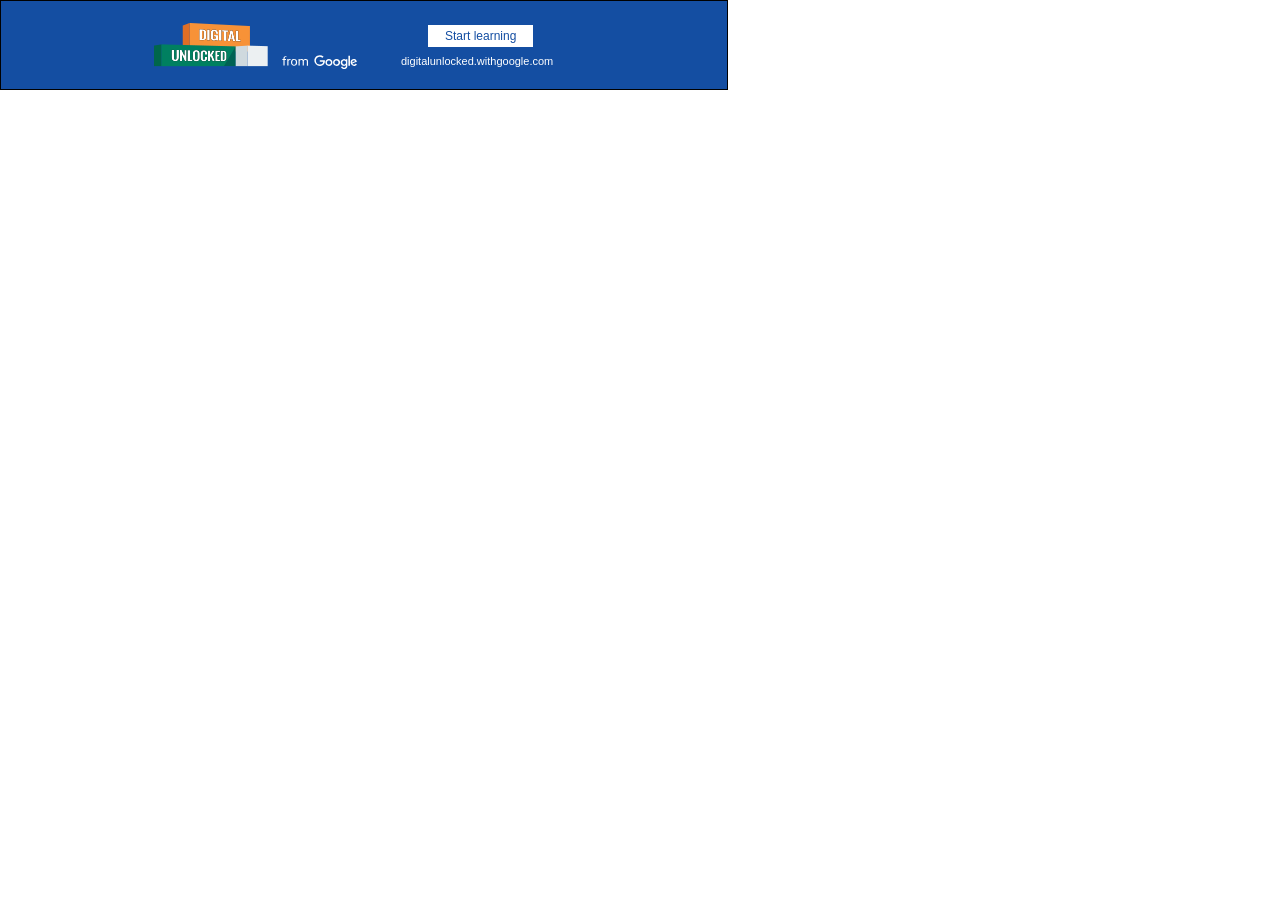
<file: examerhub.com/admin/table_files/index.html>
<!DOCTYPE html>
<!-- saved from url=(0145)https://s0.2mdn.net/ads/richmedia/studio/pv2/60125763/20170324042435468/index.html?e=69&renderingType=2&leftOffset=0&topOffset=0&c=a5XPP6xN0W&t=1 -->
<html lang="en"><head><meta http-equiv="Content-Type" content="text/html; charset=UTF-8">
    <meta data-template-name="Template_digitalUnblocked_728x90_3">
    
    <link href="./css" rel="stylesheet" type="text/css">
    <link rel="stylesheet" type="text/css" href="./style.css">
    <script type="text/javascript" src="./Enabler_01_161.js"></script>
</head>
<body>
    <div id="mainContainer">
        <div id="featureContainer" style="visibility: visible;">
        	<!--frame1 -->
            <img id="castImg" src="./castImg.jpg" style="opacity: 0;">
			<div id="text1" style="opacity: 0;">Digital can help your business grow twice as fast.</div>
            <div id="text2" style="opacity: 0;">Learn how with free digital training from Google.</div>
            <!--frame2-->
            <img id="digitalUnblocked" src="./digitalUnblocked.png" style="opacity: 1;">
            <div id="cta" style="opacity: 1;">Start learning</div>
            <img id="logo" src="./google_logo.svg" style="opacity: 1;">       
            <div id="text3" style="opacity: 1;">digitalunlocked.withgoogle.com</div>
        </div>
        
        <div id="exit" style="display: block;"></div>
        
    </div>

    <script src="./logic.js"></script>
    <script src="./TweenLite.min.js"></script>
    <script src="./TimelineLite.min.js"></script>
    <script src="./EasePack.min.js"></script>
    <script src="./CSSPlugin.min.js"></script>

</body></html>
</file>
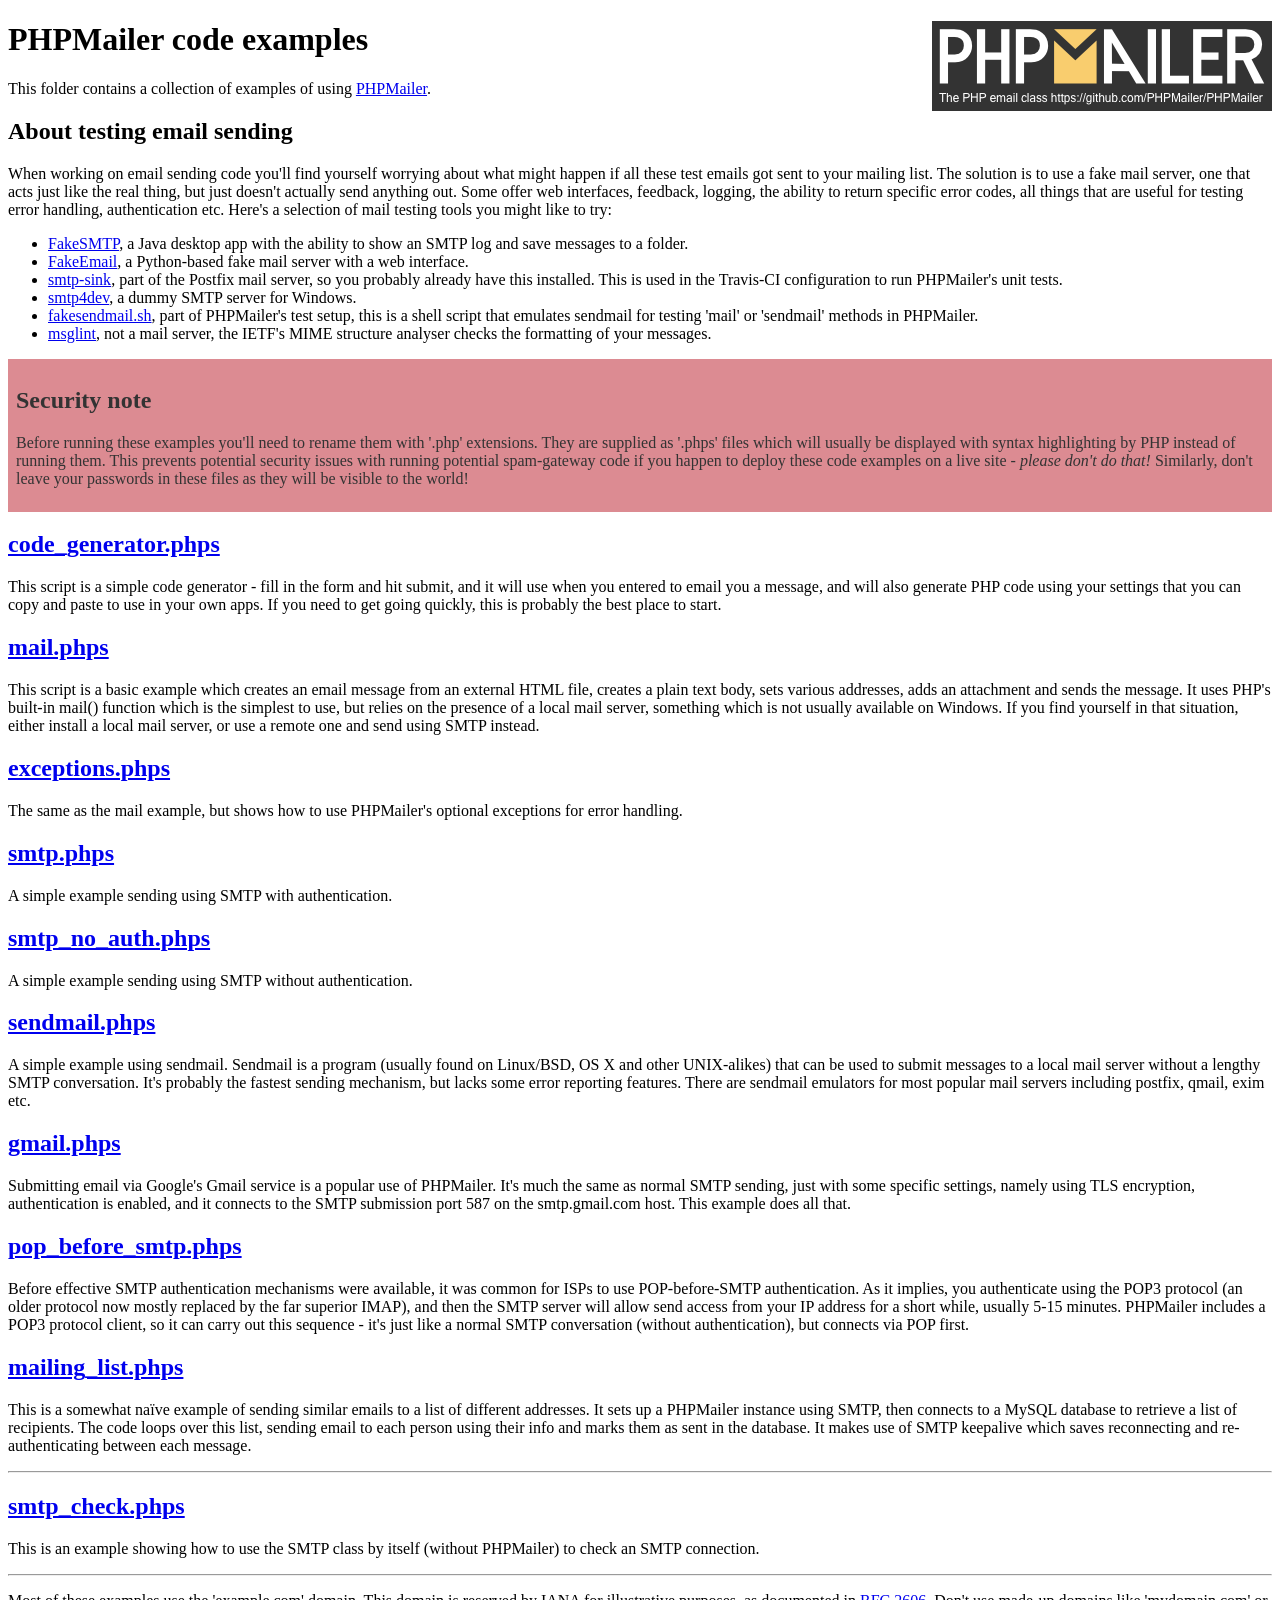
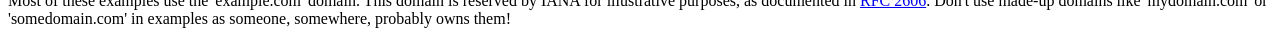
<file: examerhub.com/PHPMailer/examples/index.html>
<!DOCTYPE html>
<html>
<head>
	<meta charset="UTF-8">
	<title>PHPMailer Examples</title>
</head>
<body>
<h1>PHPMailer code examples<a href="https://github.com/PHPMailer/PHPMailer"><img src="images/phpmailer.png" style="float:right; border:0;" alt="PHPMailer logo"></a></h1>
<p>This folder contains a collection of examples of using <a href="https://github.com/PHPMailer/PHPMailer">PHPMailer</a>.</p>
<h2>About testing email sending</h2>
<p>When working on email sending code you'll find yourself worrying about what might happen if all these test emails got sent to your mailing list. The solution is to use a fake mail server, one that acts just like the real thing, but just doesn't actually send anything out. Some offer web interfaces, feedback, logging, the ability to return specific error codes, all things that are useful for testing error handling, authentication etc. Here's a selection of mail testing tools you might like to try:</p>
<ul>
  <li><a href="https://github.com/Nilhcem/FakeSMTP">FakeSMTP</a>, a Java desktop app with the ability to show an SMTP log and save messages to a folder. </li>
  <li><a href="https://github.com/isotoma/FakeEmail">FakeEmail</a>, a Python-based fake mail server with a web interface.</li>
  <li><a href="http://www.postfix.org/smtp-sink.1.html">smtp-sink</a>, part of the Postfix mail server, so you probably already have this installed. This is used in the Travis-CI configuration to run PHPMailer's unit tests.</li>
  <li><a href="http://smtp4dev.codeplex.com">smtp4dev</a>, a dummy SMTP server for Windows.</li>
  <li><a href="https://github.com/PHPMailer/PHPMailer/blob/master/test/fakesendmail.sh">fakesendmail.sh</a>, part of PHPMailer's test setup, this is a shell script that emulates sendmail for testing 'mail' or 'sendmail' methods in PHPMailer.</li>
  <li><a href="http://tools.ietf.org/tools/msglint/">msglint</a>, not a mail server, the IETF's MIME structure analyser checks the formatting of your messages.</li>
</ul>
<div style="padding: 8px; color: #333333; background-color: #dc8b92">
<h2>Security note</h2>
<p>Before running these examples you'll need to rename them with '.php' extensions. They are supplied as '.phps' files which will usually be displayed with syntax highlighting by PHP instead of running them. This prevents potential security issues with running potential spam-gateway code if you happen to deploy these code examples on a live site - <em>please don't do that!</em> Similarly, don't leave your passwords in these files as they will be visible to the world!</p>
</div>
<h2><a href="code_generator.phps">code_generator.phps</a></h2>
<p>This script is a simple code generator - fill in the form and hit submit, and it will use when you entered to email you a message, and will also generate PHP code using your settings that you can copy and paste to use in your own apps. If you need to get going quickly, this is probably the best place to start.</p>
<h2><a href="mail.phps">mail.phps</a></h2>
<p>This script is a basic example which creates an email message from an external HTML file, creates a plain text body, sets various addresses, adds an attachment and sends the message. It uses PHP's built-in mail() function which is the simplest to use, but relies on the presence of a local mail server, something which is not usually available on Windows. If you find yourself in that situation, either install a local mail server, or use a remote one and send using SMTP instead.</p>
<h2><a href="exceptions.phps">exceptions.phps</a></h2>
<p>The same as the mail example, but shows how to use PHPMailer's optional exceptions for error handling.</p>
<h2><a href="smtp.phps">smtp.phps</a></h2>
<p>A simple example sending using SMTP with authentication.</p>
<h2><a href="smtp_no_auth.phps">smtp_no_auth.phps</a></h2>
<p>A simple example sending using SMTP without authentication.</p>
<h2><a href="sendmail.phps">sendmail.phps</a></h2>
<p>A simple example using sendmail. Sendmail is a program (usually found on Linux/BSD, OS X and other UNIX-alikes) that can be used to submit messages to a local mail server without a lengthy SMTP conversation. It's probably the fastest sending mechanism, but lacks some error reporting features. There are sendmail emulators for most popular mail servers including postfix, qmail, exim etc.</p>
<h2><a href="gmail.phps">gmail.phps</a></h2>
<p>Submitting email via Google's Gmail service is a popular use of PHPMailer. It's much the same as normal SMTP sending, just with some specific settings, namely using TLS encryption, authentication is enabled, and it connects to the SMTP submission port 587 on the smtp.gmail.com host. This example does all that.</p>
<h2><a href="pop_before_smtp.phps">pop_before_smtp.phps</a></h2>
<p>Before effective SMTP authentication mechanisms were available, it was common for ISPs to use POP-before-SMTP authentication. As it implies, you authenticate using the POP3 protocol (an older protocol now mostly replaced by the far superior IMAP), and then the SMTP server will allow send access from your IP address for a short while, usually 5-15 minutes. PHPMailer includes a POP3 protocol client, so it can carry out this sequence - it's just like a normal SMTP conversation (without authentication), but connects via POP first.</p>
<h2><a href="mailing_list.phps">mailing_list.phps</a></h2>
<p>This is a somewhat naïve example of sending similar emails to a list of different addresses. It sets up a PHPMailer instance using SMTP, then connects to a MySQL database to retrieve a list of recipients. The code loops over this list, sending email to each person using their info and marks them as sent in the database. It makes use of SMTP keepalive which saves reconnecting and re-authenticating between each message.</p>
<hr>
<h2><a href="smtp_check.phps">smtp_check.phps</a></h2>
<p>This is an example showing how to use the SMTP class by itself (without PHPMailer) to check an SMTP connection.</p>
<hr>
<p>Most of these examples use the 'example.com' domain. This domain is reserved by IANA for illustrative purposes, as documented in <a href="http://tools.ietf.org/html/rfc2606">RFC 2606</a>. Don't use made-up domains like 'mydomain.com' or 'somedomain.com' in examples as someone, somewhere, probably owns them!</p>
</body>
</html>
</file>
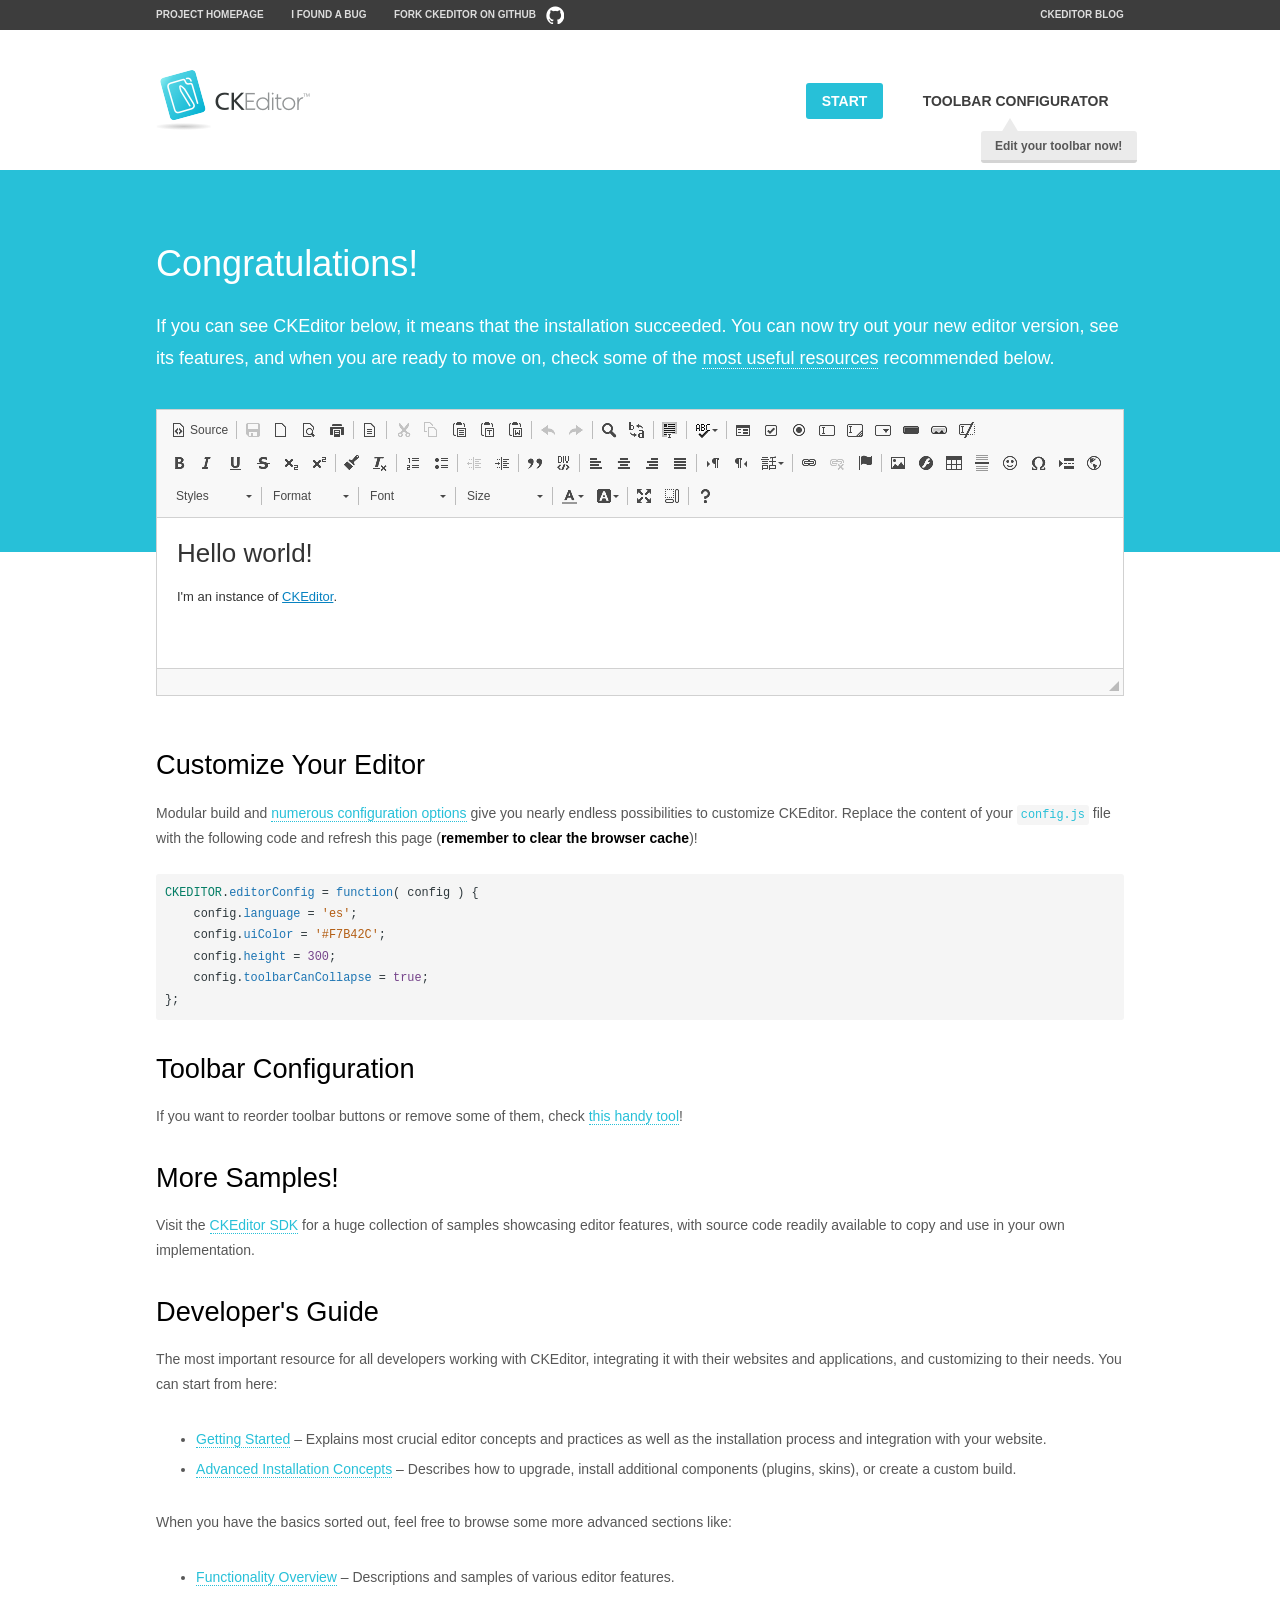
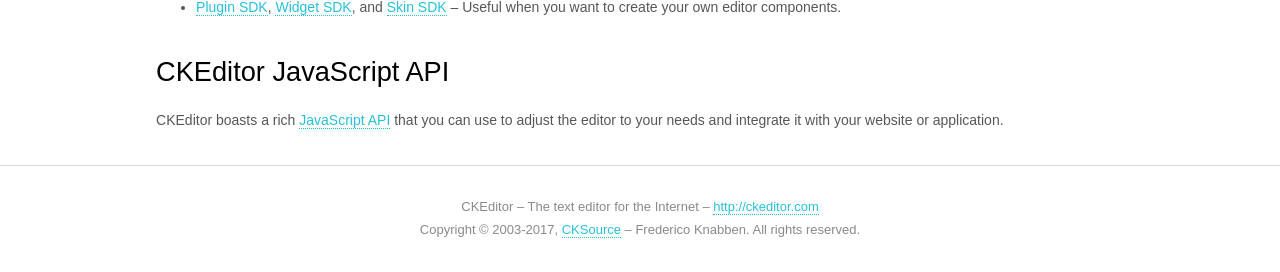
<file: examerhub.com/admin/ckeditor/samples/index.html>
<!DOCTYPE html>
<!--
Copyright (c) 2003-2017, CKSource - Frederico Knabben. All rights reserved.
For licensing, see LICENSE.md or http://ckeditor.com/license
-->
<html>
<head>
	<meta charset="utf-8">
	<title>CKEditor Sample</title>
	<script src="../ckeditor.js"></script>
	<script src="js/sample.js"></script>
	<link rel="stylesheet" href="css/samples.css">
	<link rel="stylesheet" href="toolbarconfigurator/lib/codemirror/neo.css">
</head>
<body id="main">

<nav class="navigation-a">
	<div class="grid-container">
		<ul class="navigation-a-left grid-width-70">
			<li><a href="http://ckeditor.com">Project Homepage</a></li>
			<li><a href="http://dev.ckeditor.com/">I found a bug</a></li>
			<li><a href="http://github.com/ckeditor/ckeditor-dev" class="icon-pos-right icon-navigation-a-github">Fork CKEditor on GitHub</a></li>
		</ul>
		<ul class="navigation-a-right grid-width-30">
			<li><a href="http://ckeditor.com/blog-list">CKEditor Blog</a></li>
		</ul>
	</div>
</nav>

<header class="header-a">
	<div class="grid-container">
		<h1 class="header-a-logo grid-width-30">
			<a href="index.html"><img src="img/logo.png" alt="CKEditor Sample"></a>
		</h1>

		<nav class="navigation-b grid-width-70">
			<ul>
				<li><a href="index.html" class="button-a button-a-background">Start</a></li>
				<li><a href="toolbarconfigurator/index.html" class="button-a">Toolbar configurator <span class="balloon-a balloon-a-nw">Edit your toolbar now!</span></a></li>
			</ul>
		</nav>
	</div>
</header>

<main>
	<div class="adjoined-top">
		<div class="grid-container">
			<div class="content grid-width-100">
				<h1>Congratulations!</h1>
				<p>
					If you can see CKEditor below, it means that the installation succeeded.
					You can now try out your new editor version, see its features, and when you are ready to move on, check some of the <a href="#sample-customize">most useful resources</a> recommended below.
				</p>
			</div>
		</div>
	</div>
	<div class="adjoined-bottom">
		<div class="grid-container">
			<div class="grid-width-100">
				<div id="editor">
					<h1>Hello world!</h1>
					<p>I'm an instance of <a href="http://ckeditor.com">CKEditor</a>.</p>
				</div>
			</div>
		</div>
	</div>

	<div class="grid-container">
		<div class="content grid-width-100">
			<section id="sample-customize">
				<h2>Customize Your Editor</h2>
				<p>Modular build and <a href="http://docs.ckeditor.com/#!/guide/dev_configuration">numerous configuration options</a> give you nearly endless possibilities to customize CKEditor. Replace the content of your <code><a href="../config.js">config.js</a></code> file with the following code and refresh this page (<strong>remember to clear the browser cache</strong>)!</p>
		<pre class="cm-s-neo CodeMirror"><code><span style="padding-right: 0.1px;"><span class="cm-variable">CKEDITOR</span>.<span class="cm-property">editorConfig</span> <span class="cm-operator">=</span> <span class="cm-keyword">function</span>( <span class="cm-def">config</span> ) {</span>
<span style="padding-right: 0.1px;"><span class="cm-tab">	</span><span class="cm-variable-2">config</span>.<span class="cm-property">language</span> <span class="cm-operator">=</span> <span class="cm-string">'es'</span>;</span>
<span style="padding-right: 0.1px;"><span class="cm-tab">	</span><span class="cm-variable-2">config</span>.<span class="cm-property">uiColor</span> <span class="cm-operator">=</span> <span class="cm-string">'#F7B42C'</span>;</span>
<span style="padding-right: 0.1px;"><span class="cm-tab">	</span><span class="cm-variable-2">config</span>.<span class="cm-property">height</span> <span class="cm-operator">=</span> <span class="cm-number">300</span>;</span>
<span style="padding-right: 0.1px;"><span class="cm-tab">	</span><span class="cm-variable-2">config</span>.<span class="cm-property">toolbarCanCollapse</span> <span class="cm-operator">=</span> <span class="cm-atom">true</span>;</span>
<span style="padding-right: 0.1px;">};</span></code></pre>
			</section>

			<section>
				<h2>Toolbar Configuration</h2>
				<p>If you want to reorder toolbar buttons or remove some of them, check <a href="toolbarconfigurator/index.html">this handy tool</a>!</p>
			</section>

			<section>
				<h2>More Samples!</h2>
				<p>Visit the <a href="http://sdk.ckeditor.com">CKEditor SDK</a> for a huge collection of samples showcasing editor features, with source code readily available to copy and use in your own implementation.</p>
			</section>

			<section>
				<h2>Developer's Guide</h2>
				<p>The most important resource for all developers working with CKEditor, integrating it with their websites and applications, and customizing to their needs. You can start from here:</p>
				<ul>
					<li><a href="http://docs.ckeditor.com/#!/guide/dev_installation">Getting Started</a> &ndash; Explains most crucial editor concepts and practices as well as the installation process and integration with your website.</li>
					<li><a href="http://docs.ckeditor.com/#!/guide/dev_advanced_installation">Advanced Installation Concepts</a> &ndash; Describes how to upgrade, install additional components (plugins, skins), or create a custom build.</li>
				</ul>
					<p>When you have the basics sorted out, feel free to browse some more advanced sections like:</p>
				<ul>
					<li><a href="http://docs.ckeditor.com/#!/guide/dev_features">Functionality Overview</a> &ndash; Descriptions and samples of various editor features.</li>
					<li><a href="http://docs.ckeditor.com/#!/guide/plugin_sdk_intro">Plugin SDK</a>, <a href="http://docs.ckeditor.com/#!/guide/widget_sdk_intro">Widget SDK</a>, and <a href="http://docs.ckeditor.com/#!/guide/skin_sdk_intro">Skin SDK</a> &ndash; Useful when you want to create your own editor components.</li>
				</ul>
			</section>

			<section>
				<h2>CKEditor JavaScript API</h2>
				<p>CKEditor boasts a rich <a href="http://docs.ckeditor.com/#!/api">JavaScript API</a> that you can use to adjust the editor to your needs and integrate it with your website or application.</p>
			</section>
		</div>
	</div>
</main>

<footer class="footer-a grid-container">
	<div class="grid-container">
		<p class="grid-width-100">
			CKEditor &ndash; The text editor for the Internet &ndash; <a class="samples" href="http://ckeditor.com/">http://ckeditor.com</a>
		</p>
		<p class="grid-width-100" id="copy">
			Copyright &copy; 2003-2017, <a class="samples" href="http://cksource.com/">CKSource</a> &ndash; Frederico Knabben. All rights reserved.
		</p>
	</div>
</footer>
<script>
	initSample();
</script>

</body>
</html>
</file>
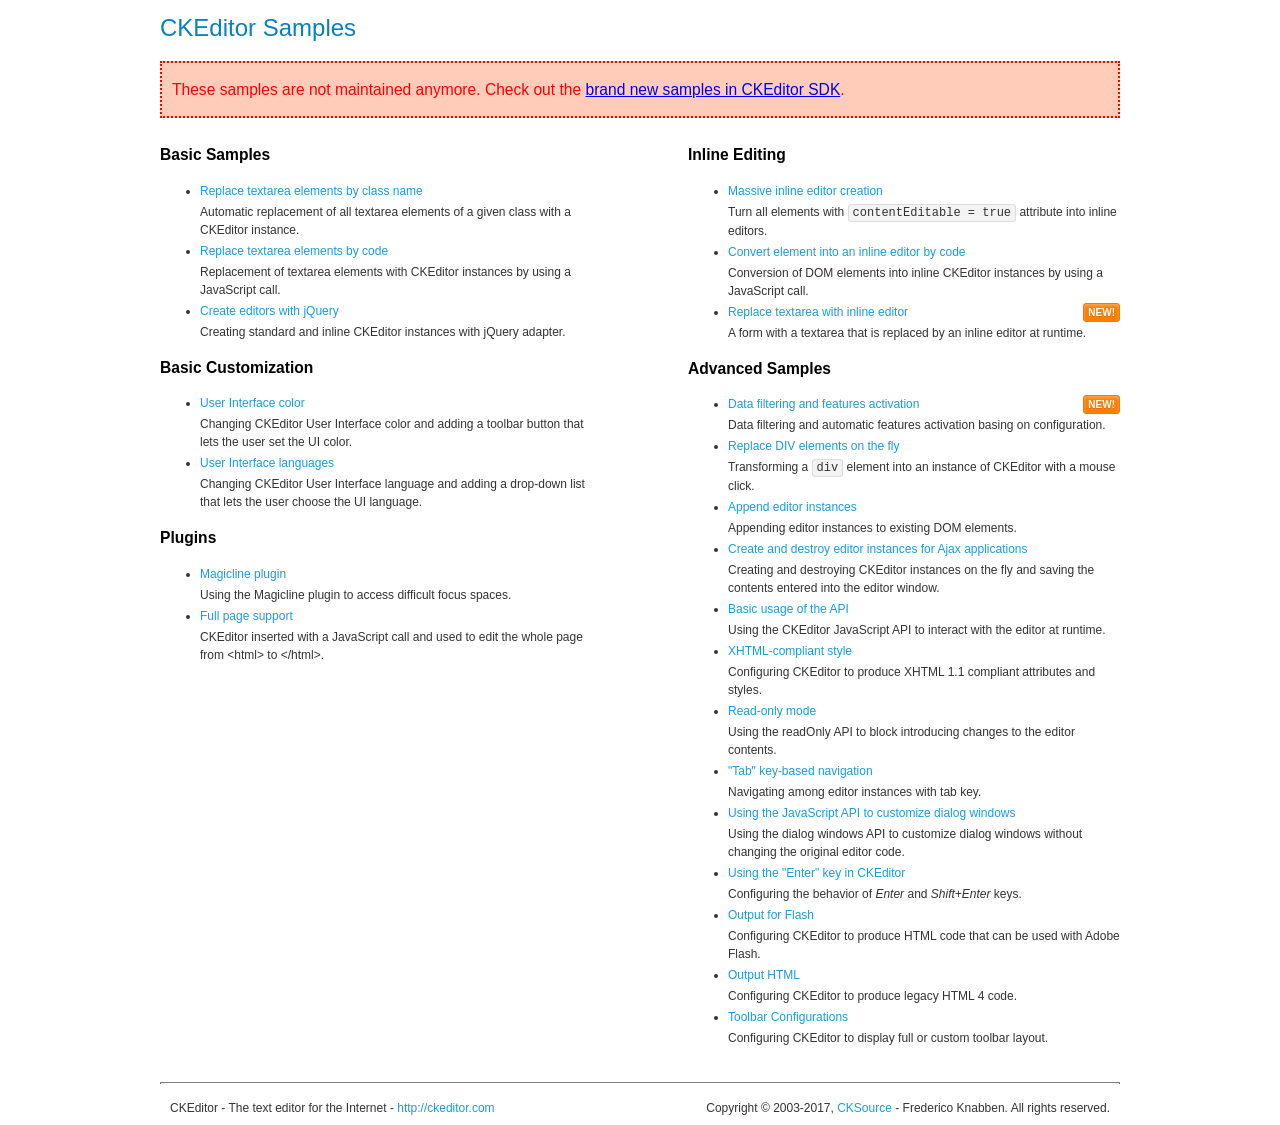
<file: examerhub.com/admin/ckeditor/samples/old/index.html>
<!DOCTYPE html>
<!--
Copyright (c) 2003-2017, CKSource - Frederico Knabben. All rights reserved.
For licensing, see LICENSE.md or http://ckeditor.com/license
-->
<html>
<head>
	<meta charset="utf-8">
	<title>CKEditor Samples</title>
	<link rel="stylesheet" href="sample.css">
</head>
<body>
	<h1 class="samples">
		CKEditor Samples
	</h1>
	<div class="warning deprecated">
		These samples are not maintained anymore. Check out the <a href="http://sdk.ckeditor.com/">brand new samples in CKEditor SDK</a>.
	</div>
	<div class="twoColumns">
		<div class="twoColumnsLeft">
			<h2 class="samples">
				Basic Samples
			</h2>
			<dl class="samples">
				<dt><a class="samples" href="replacebyclass.html">Replace textarea elements by class name</a></dt>
				<dd>Automatic replacement of all textarea elements of a given class with a CKEditor instance.</dd>

				<dt><a class="samples" href="replacebycode.html">Replace textarea elements by code</a></dt>
				<dd>Replacement of textarea elements with CKEditor instances by using a JavaScript call.</dd>

				<dt><a class="samples" href="jquery.html">Create editors with jQuery</a></dt>
				<dd>Creating standard and inline CKEditor instances with jQuery adapter.</dd>
			</dl>

			<h2 class="samples">
				Basic Customization
			</h2>
			<dl class="samples">
				<dt><a class="samples" href="uicolor.html">User Interface color</a></dt>
				<dd>Changing CKEditor User Interface color and adding a toolbar button that lets the user set the UI color.</dd>

				<dt><a class="samples" href="uilanguages.html">User Interface languages</a></dt>
				<dd>Changing CKEditor User Interface language and adding a drop-down list that lets the user choose the UI language.</dd>
			</dl>


			<h2 class="samples">Plugins</h2>
<dl class="samples">
<dt><a class="samples" href="magicline/magicline.html">Magicline plugin</a></dt>
<dd>Using the Magicline plugin to access difficult focus spaces.</dd>

<dt><a class="samples" href="wysiwygarea/fullpage.html">Full page support</a></dt>
<dd>CKEditor inserted with a JavaScript call and used to edit the whole page from &lt;html&gt; to &lt;/html&gt;.</dd>
</dl>
		</div>
		<div class="twoColumnsRight">
			<h2 class="samples">
				Inline Editing
			</h2>
			<dl class="samples">
				<dt><a class="samples" href="inlineall.html">Massive inline editor creation</a></dt>
				<dd>Turn all elements with <code>contentEditable = true</code> attribute into inline editors.</dd>

				<dt><a class="samples" href="inlinebycode.html">Convert element into an inline editor by code</a></dt>
				<dd>Conversion of DOM elements into inline CKEditor instances by using a JavaScript call.</dd>

				<dt><a class="samples" href="inlinetextarea.html">Replace textarea with inline editor</a> <span class="new">New!</span></dt>
				<dd>A form with a textarea that is replaced by an inline editor at runtime.</dd>

				
			</dl>

			<h2 class="samples">
				Advanced Samples
			</h2>
			<dl class="samples">
				<dt><a class="samples" href="datafiltering.html">Data filtering and features activation</a> <span class="new">New!</span></dt>
				<dd>Data filtering and automatic features activation basing on configuration.</dd>

				<dt><a class="samples" href="divreplace.html">Replace DIV elements on the fly</a></dt>
				<dd>Transforming a <code>div</code> element into an instance of CKEditor with a mouse click.</dd>

				<dt><a class="samples" href="appendto.html">Append editor instances</a></dt>
				<dd>Appending editor instances to existing DOM elements.</dd>

				<dt><a class="samples" href="ajax.html">Create and destroy editor instances for Ajax applications</a></dt>
				<dd>Creating and destroying CKEditor instances on the fly and saving the contents entered into the editor window.</dd>

				<dt><a class="samples" href="api.html">Basic usage of the API</a></dt>
				<dd>Using the CKEditor JavaScript API to interact with the editor at runtime.</dd>

				<dt><a class="samples" href="xhtmlstyle.html">XHTML-compliant style</a></dt>
				<dd>Configuring CKEditor to produce XHTML 1.1 compliant attributes and styles.</dd>

				<dt><a class="samples" href="readonly.html">Read-only mode</a></dt>
				<dd>Using the readOnly API to block introducing changes to the editor contents.</dd>

				<dt><a class="samples" href="tabindex.html">"Tab" key-based navigation</a></dt>
				<dd>Navigating among editor instances with tab key.</dd>


				
<dt><a class="samples" href="dialog/dialog.html">Using the JavaScript API to customize dialog windows</a></dt>
<dd>Using the dialog windows API to customize dialog windows without changing the original editor code.</dd>

<dt><a class="samples" href="enterkey/enterkey.html">Using the &quot;Enter&quot; key in CKEditor</a></dt>
<dd>Configuring the behavior of <em>Enter</em> and <em>Shift+Enter</em> keys.</dd>

<dt><a class="samples" href="htmlwriter/outputforflash.html">Output for Flash</a></dt>
<dd>Configuring CKEditor to produce HTML code that can be used with Adobe Flash.</dd>

<dt><a class="samples" href="htmlwriter/outputhtml.html">Output HTML</a></dt>
<dd>Configuring CKEditor to produce legacy HTML 4 code.</dd>

<dt><a class="samples" href="toolbar/toolbar.html">Toolbar Configurations</a></dt>
<dd>Configuring CKEditor to display full or custom toolbar layout.</dd>

			</dl>
		</div>
	</div>
	<div id="footer">
		<hr>
		<p>
			CKEditor - The text editor for the Internet - <a class="samples" href="http://ckeditor.com/">http://ckeditor.com</a>
		</p>
		<p id="copy">
			Copyright &copy; 2003-2017, <a class="samples" href="http://cksource.com/">CKSource</a> - Frederico Knabben. All rights reserved.
		</p>
	</div>
</body>
</html>
</file>
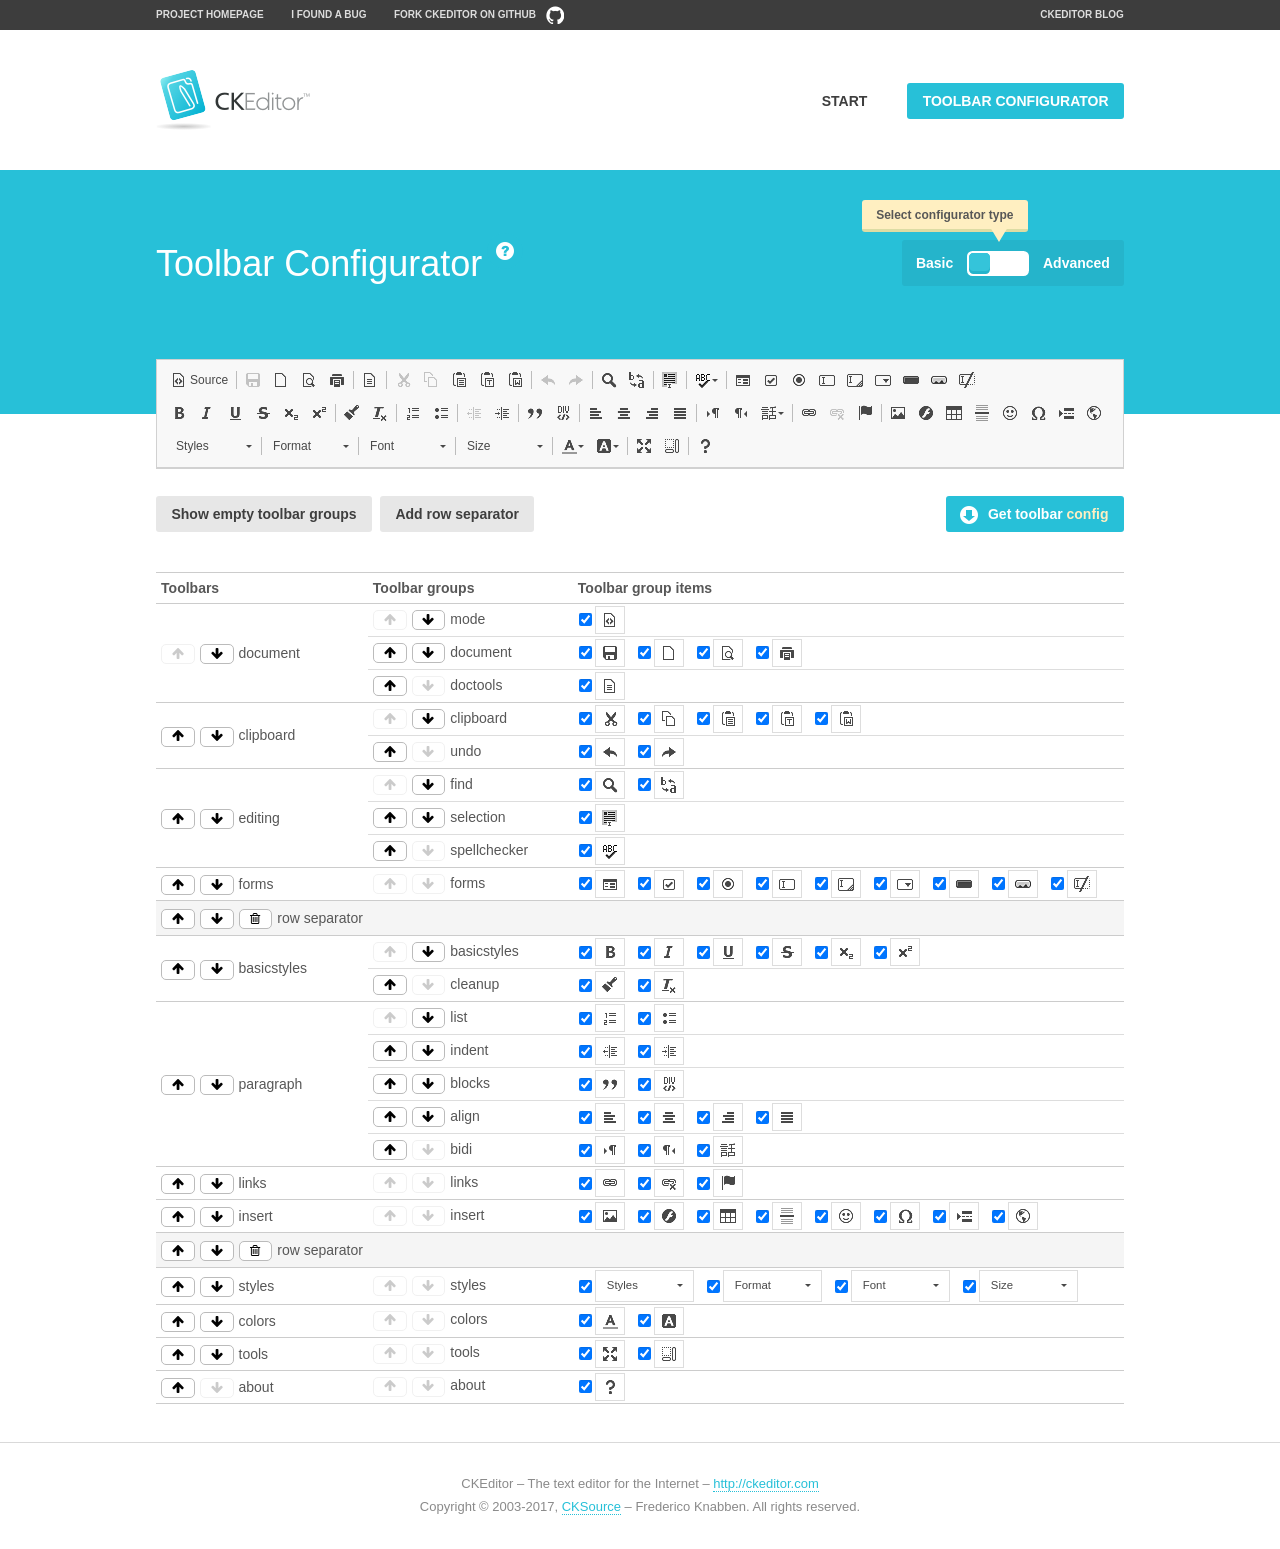
<file: examerhub.com/admin/ckeditor/samples/toolbarconfigurator/index.html>
<!DOCTYPE html>
<!--
Copyright (c) 2003-2017, CKSource - Frederico Knabben. All rights reserved.
For licensing, see LICENSE.md or http://ckeditor.com/license
-->
<!--[if IE 8]><html class="ie8"><![endif]-->
<!--[if gt IE 8]><html><![endif]-->
<!--[if !IE]><!--><html><!--<![endif]-->
<head>
	<meta charset="utf-8">
	<title>Toolbar Configurator</title>
	<script src="../../ckeditor.js"></script>
	<script>
		if ( CKEDITOR.env.ie && CKEDITOR.env.version < 9 )
			CKEDITOR.tools.enableHtml5Elements( document );
	</script>
	<link rel="stylesheet" href="lib/codemirror/codemirror.css">
	<link rel="stylesheet" href="lib/codemirror/show-hint.css">
	<link rel="stylesheet" href="lib/codemirror/neo.css">
	<link rel="stylesheet" href="css/fontello.css">
	<link rel="stylesheet" href="../css/samples.css">
</head>
<body id="toolbar">

<nav class="navigation-a">
	<div class="grid-container">
		<ul class="navigation-a-left grid-width-70">
			<li><a href="http://ckeditor.com">Project Homepage</a></li>
			<li><a href="http://dev.ckeditor.com/">I found a bug</a></li>
			<li><a href="http://github.com/ckeditor/ckeditor-dev" class="icon-pos-right icon-navigation-a-github">Fork CKEditor on GitHub</a></li>
		</ul>
		<ul class="navigation-a-right grid-width-30">
			<li><a href="http://ckeditor.com/blog-list">CKEditor Blog</a></li>
		</ul>
	</div>
</nav>

<header class="header-a">
	<div class="grid-container">
		<h1 class="header-a-logo grid-width-30">
			<a href="../index.html"><img src="../img/logo.png" alt="CKEditor Logo"></a>
		</h1>
		<nav class="navigation-b grid-width-70">
			<ul>
				<li><a href="../index.html"  class="button-a">Start</a></li>
				<li><a href="index.html"  class="button-a button-a-background">Toolbar configurator</a></li>
			</ul>
		</nav>
	</div>
</header>

<main>
	<div class="adjoined-top">
		<div class="grid-container">
			<div class="content grid-width-100">
				<div class="grid-container-nested">
					<h1 class="grid-width-60">
						Toolbar Configurator
						<a href="#help-content" type="button" title="Configurator help" id="help" class="button-a button-a-background button-a-no-text icon-pos-left icon-question-mark">Help</a>
					</h1>

					<div class="grid-width-40 grid-switch-magic">
						<div class="switch">
							<span class="balloon-a balloon-a-se">Select configurator type</span>
							<input type="radio" name="radio" data-num="1" id="radio-basic" />
							<input type="radio" name="radio" data-num="2" id="radio-advanced" />
							<label data-for="1" for="radio-basic">Basic</label>
							<span class="switch-inner">
								<span class="handler"></span>
							</span>
							<label data-for="2" for="radio-advanced">Advanced</label>
						</div>
					</div>
				</div>
			</div>
		</div>
	</div>
	<div class="adjoined-bottom">
		<div class="grid-container">
			<div class="grid-width-100">
				<div class="editors-container">
					<div id="editor-basic"></div>
					<div id="editor-advanced"></div>
				</div>
			</div>
		</div>
	</div>

	<div class="grid-container configurator">
		<div class="content grid-width-100">
			<div class="configurator">
				<div>
					<div id="toolbarModifierWrapper"></div>
				</div>
			</div>
		</div>
	</div>

	<div id="help-content">
		<div class="grid-container">
			<div class="grid-width-100">
				<h2>What Am I Doing Here?</h2>

				<div class="grid-container grid-container-nested">
					<div class="basic">
						<div class="grid-width-50">
							<p>Arrange <a href="http://docs.ckeditor.com/#!/api/CKEDITOR.config-cfg-toolbarGroups">toolbar groups</a>, toggle <a href="http://docs.ckeditor.com/#!/api/CKEDITOR.config-cfg-removeButtons">button visibility</a> according to your needs and get your toolbar configuration.</p>
							<p>You can replace the content of the <a href="../../config.js"><code>config.js</code></a> file with the generated configuration. If you already set some configuration options you will need to merge both configurations.</p>
						</div>
						<div class="grid-width-50">
							<p>Read more about different ways of <a href="http://docs.ckeditor.com/#!/guide/dev_configuration">setting configuration</a> and do not forget about <strong>clearing browser cache</strong>.</p>
							<p>Arranging toolbar groups is the recommended way of configuring the toolbar, but if you need more freedom you can use the <a href="#advanced">advanced configurator</a>.</p>
						</div>
					</div>
					<div class="advanced" style="display: none;">
						<div class="grid-width-50">
							<p>With this code editor you can edit your <a href="http://docs.ckeditor.com/#!/api/CKEDITOR.config-cfg-toolbar">toolbar configuration</a> live.</p>
							<p>You can replace the content of the <a href="../../config.js"><code>config.js</code></a> file with the generated configuration. If you already set some configuration options you will need to merge both configurations.</p>
						</div>
						<div class="grid-width-50">
							<p>Read more about different ways of <a href="http://docs.ckeditor.com/#!/guide/dev_configuration">setting configuration</a> and do not forget about <strong>clearing browser cache</strong>.</p>
						</div>
					</div>
				</div>

				<p class="grid-container grid-container-nested">
					<button type="button" class="help-content-close grid-width-100 button-a button-a-background">Got it. Let's play!</button>
				</p>
			</div>
		</div>
	</div>
</main>

<footer class="footer-a grid-container">
	<p class="grid-width-100">
		CKEditor &ndash; The text editor for the Internet &ndash; <a class="samples" href="http://ckeditor.com/">http://ckeditor.com</a>
	</p>
	<p class="grid-width-100" id="copy">
		Copyright &copy; 2003-2017, <a class="samples" href="http://cksource.com/">CKSource</a> &ndash; Frederico Knabben. All rights reserved.
	</p>
</footer>

<script src="lib/codemirror/codemirror.js"></script>
<script src="lib/codemirror/javascript.js"></script>
<script src="lib/codemirror/show-hint.js"></script>

<script src="js/fulltoolbareditor.js"></script>
<script src="js/abstracttoolbarmodifier.js"></script>
<script src="js/toolbarmodifier.js"></script>
<script src="js/toolbartextmodifier.js"></script>
<script src="../js/sf.js"></script>

<script>
	( function() {
		'use strict';

		var mode = ( window.location.hash.substr( 1 ) === 'advanced' ) ? 'advanced' : 'basic',
			configuratorSection = CKEDITOR.document.findOne( 'main > .grid-container.configurator' ),
			basicInstruction = CKEDITOR.document.findOne( '#help-content .basic' ),
			advancedInstruction = CKEDITOR.document.findOne( '#help-content .advanced' ),

			// Configurator mode switcher.
			modeSwitchBasic = CKEDITOR.document.getById( 'radio-basic' ),
			modeSwitchAdvanced = CKEDITOR.document.getById( 'radio-advanced' );

		// Initial setup
		function updateSwitcher() {
			if ( mode === 'advanced' ) {
				modeSwitchAdvanced.$.checked = true;
			} else {
				modeSwitchBasic.$.checked = true;
			}
		}

		updateSwitcher();

		CKEDITOR.document.getWindow().on( 'hashchange', function( e ) {
			var hash = window.location.hash.substr( 1 );
			if ( !( hash === 'advanced' || hash === 'basic' ) ) {
				return;
			}
			mode = hash;
			onToolbarsDone( mode );
		} );

		CKEDITOR.document.getWindow().on( 'resize', function() {
			updateToolbar( ( mode === 'basic' ? toolbarModifier : toolbarTextModifier )[ 'editorInstance' ] );
		} );

		function onRefresh( modifier ) {
			modifier = modifier || this;

			if ( mode === 'basic' && modifier instanceof ToolbarConfigurator.ToolbarTextModifier ) {
				return;
			}

			// CodeMirror container becomes visible, so we need to refresh and to avoid rendering problems.
			if ( mode === 'advanced' && modifier instanceof ToolbarConfigurator.ToolbarTextModifier ) {
				modifier.codeContainer.refresh();
			}

			updateToolbar( modifier.editorInstance );
		}

		function updateToolbar( editor ) {
			var editorContainer = editor.container;

			// Not always editor is loaded.
			if ( !editorContainer ) {
				return;
			}

			var displayStyle = editorContainer.getStyle( 'display' );

			editorContainer.setStyle( 'display', 'block' );

			var newHeight = editorContainer.getSize( 'height' );

			var newMarginTop = parseInt( editorContainer.getComputedStyle( 'margin-top' ), 10 );
			newMarginTop = ( isNaN( newMarginTop ) ? 0 : Number( newMarginTop ) );

			var newMarginBottom = parseInt( editorContainer.getComputedStyle( 'margin-bottom' ), 10 );
			newMarginBottom = ( isNaN( newMarginBottom ) ? 0 : Number( newMarginBottom ) );

			var result = newHeight + newMarginTop + newMarginBottom;

			editorContainer.setStyle( 'display', displayStyle );

			editor.container.getAscendant( 'div' ).setStyle( 'height', result + 'px' );
		}

		var toolbarModifier = new ToolbarConfigurator.ToolbarModifier( 'editor-basic' );

		var done = 0;
		toolbarModifier.init( onToolbarInit );
		toolbarModifier.onRefresh = onRefresh;

		CKEDITOR.document.getById( 'toolbarModifierWrapper' ).append( toolbarModifier.mainContainer );

		var toolbarTextModifier = new ToolbarConfigurator.ToolbarTextModifier( 'editor-advanced' );
		toolbarTextModifier.init( onToolbarInit );
		toolbarTextModifier.onRefresh = onRefresh;

		function onToolbarInit() {
			if ( ++done === 2 ) {
				onToolbarsDone();

				positionSticky.watch( CKEDITOR.document.findOne( '.toolbar' ), function() {
					return mode === 'advanced';
				} );
			}
		}

		function onToolbarsDone() {
			if ( mode === 'basic' ) {
				toggleModeBasic( false );
			} else {
				toggleModeAdvanced( false );
			}

			updateSwitcher();

			setTimeout( function() {
				CKEDITOR.document.findOne( '.editors-container' ).addClass( 'active' );
				CKEDITOR.document.findOne( '#toolbarModifierWrapper' ).addClass( 'active' );
			}, 200 );
		}

		CKEDITOR.document.getById( 'toolbarModifierWrapper' ).append( toolbarTextModifier.mainContainer );

		function toogleModeSwitch( onElement, offElement, onModifier, offModifier ) {
			onElement.addClass( 'fancy-button-active' );
			offElement.removeClass( 'fancy-button-active' );

			onModifier.showUI();
			offModifier.hideUI();
		}

		function toggleModeBasic( callOnRefresh ) {
			callOnRefresh = ( callOnRefresh !== false );
			mode = 'basic';
			window.location.hash = '#basic';
			toogleModeSwitch( modeSwitchBasic, modeSwitchAdvanced, toolbarModifier, toolbarTextModifier );

			configuratorSection.removeClass( 'freed-width' );
			basicInstruction.show();
			advancedInstruction.hide();

			callOnRefresh && onRefresh( toolbarModifier );
		}

		function toggleModeAdvanced( callOnRefresh ) {
			callOnRefresh = ( callOnRefresh !== false );
			mode = 'advanced';
			window.location.hash = '#advanced';
			toogleModeSwitch( modeSwitchAdvanced, modeSwitchBasic, toolbarTextModifier, toolbarModifier );

			configuratorSection.addClass( 'freed-width' );
			advancedInstruction.show();
			basicInstruction.hide();

			callOnRefresh && onRefresh( toolbarTextModifier );
		}

		modeSwitchBasic.on( 'click', toggleModeBasic );
		modeSwitchAdvanced.on( 'click', toggleModeAdvanced );

		//
		// Position:sticky for the toolbar.
		//

		// Will make elements behave like they were styled with position:sticky.
		var positionSticky = {
			// Store object: {
			// 		element: CKEDITOR.dom.element, // Element which will float.
			// 		placeholder: CKEDITOR.dom.element, // Placeholder which is place to prevent page bounce.
			// 		isFixed: boolean // Whether element float now.
			// }
			watched: [],

			active: [],

			staticContainer: null,

			init: function() {
				var element = CKEDITOR.dom.element.createFromHtml(
					'<div class="staticContainer">' +
						'<div class="grid-container" >' +
							'<div class="grid-width-100">' +
								'<div class="inner"></div>' +
							'</div>' +
						'</div>' +
					'</div>' );

				this.staticContainer = element.findOne( '.inner' );

				CKEDITOR.document.getBody().append( element );
			},

			watch: function( element, preventFunc ) {
				this.watched.push( {
					element: element,
					placeholder: new CKEDITOR.dom.element( 'div' ),
					isFixed: false,
					preventFunc: preventFunc
				} );
			},

			checkAll: function() {
				for ( var i = 0; i < this.watched.length; i++ ) {
					this.check( this.watched[ i ] );
				}
			},

			check: function( element ) {
				var isFixed = element.isFixed;
				var shouldBeFixed = this.shouldBeFixed( element );

				// Nothing to be done.
				if ( isFixed === shouldBeFixed ) {
					return;
				}

				var placeholder = element.placeholder;

				if ( isFixed ) {
					// Unfixing.

					element.element.insertBefore( placeholder );
					placeholder.remove();

					element.element.removeStyle( 'margin' );

					this.active.splice( CKEDITOR.tools.indexOf( this.active, element ), 1 );

				} else {
					// Fixing.
					placeholder.setStyle( 'width', element.element.getSize( 'width' ) + 'px' );
					placeholder.setStyle( 'height', element.element.getSize( 'height' ) + 'px' );
					placeholder.setStyle( 'margin-bottom', element.element.getComputedStyle( 'margin-bottom' ) );
					placeholder.setStyle( 'display', element.element.getComputedStyle( 'display' ) );
					placeholder.insertAfter( element.element );

					this.staticContainer.append( element.element );

					this.active.push( element );
				}

				element.isFixed = !element.isFixed;
			},

			shouldBeFixed: function( element ) {
				if ( element.preventFunc && element.preventFunc() ) {
					return false;
				}

				// If element is already fixed we are checking it's placeholder.
				var related = ( element.isFixed ? element.placeholder : element.element ),
					clientRect = related.$.getBoundingClientRect(),
					staticHeight = this.staticContainer.getSize('height' ),
					elemHeight = element.element.getSize( 'height' );

				if ( element.isFixed ) {
					return ( clientRect.top + elemHeight < staticHeight );
				} else {
					return ( clientRect.top < staticHeight );
				}
			}
		};

		positionSticky.init();

		CKEDITOR.document.getWindow().on( 'scroll',
			new CKEDITOR.tools.eventsBuffer( 100, positionSticky.checkAll, positionSticky ).input
		);

		// Make the toolbar sticky.
		positionSticky.watch( CKEDITOR.document.findOne( '.editors-container' ) );

		// Help button and help-content.
		( function() {
			var helpButton = CKEDITOR.document.getById( 'help' ),
				helpContent = CKEDITOR.document.getById( 'help-content' );

			// Don't show help button on IE8 because it's unsupported by Pico Modal.
			if ( CKEDITOR.env.ie && CKEDITOR.env.version == 8 ) {
				helpButton.hide();
			} else {
				// Display help modal when the button is clicked.
				helpButton.on( 'click', function( evt ) {
					SF.modal( {
						// Clone modal content from DOM.
						content: helpContent.getHtml(),

						afterCreate: function( modal ) {
							// Enable modal content button to close the modal.
							new CKEDITOR.dom.element( modal.modalElem() ).findOne( '.help-content-close' ).once( 'click', modal.close );
						}
					} ).show();
				} );
			}
		} )();
	} )();
</script>
</body>
</html>
</file>
<file: examerhub.com/admin/table_files/style.css>
body {
  padding: 0;
  margin: 0;
  font-family: 'Roboto Slab ', arial ;
  font-weight:lighter;
  color:#ffffff;
}


#mainContainer {
  position: absolute;
  width: 728px;
  height: 90px;
  overflow: hidden;
  border: 1px solid #000000;
  box-sizing:border-box;
  background-color:#144ea2;
}

#featureContainer {
  top: 0;
  left: 0;
  width: 100%;
  height: 100%;
  position: absolute;
}

#castImg{
	position: absolute;
	top:0px;
	left:0px;
	opacity:0;
}

#text1{
	position: absolute;
    width: 518px;
    top: 33px;
    left: 209px;
    font-size: 17px;
    text-align: center;
	opacity:0;
}
#text2{
	position: absolute;
    width: 518px;
    top: 33px;
    left: 209px;
    font-size: 17px;
	opacity:0;
	text-align:center;
}
#digitalUnblocked{
	position: absolute;
	top:22px;
	left:153px;
	opacity:0;
}

#cta{
	position: absolute;
    top: 24px;
    left: 427px;
    padding: 4px 17px;
    font-size: 12px;
    text-align: center;
    background-color: #FFFFFF;
    color: #144ea2;
    font-weight: 400;
	opacity:0;
}

#fromText{
	position: absolute;
	top:53px;
	left:275px;
	width:27px;
	font-size:13px;
	opacity:0;
}
#logo{
	position: absolute;
	top: 54px;
    left: 281px;
	width:75px;
	opacity:0;
}
#text3{
	position: absolute;
    width: 197px;
    top: 54px;
    left: 400px;
    font-size: 11px;
    opacity: 0;	
}
#exit {
  position:absolute;
  top:0;
  left:0;
  cursor: pointer;
  width: 100%;
  height: 100%;
}
.sp {position:absolute; left:50%; top:50%; width:30px; height:30px; margin-left:-20px; margin-top:-20px;}
.sp-circle {
    border: 4px rgba(0, 0, 0, 0.2) solid;
    border-top: 4px white solid;
    border-radius: 30px;
    animation: spCircRot .6s infinite linear;

    -webkit-border: 4px rgba(0, 0, 0, 0.2) solid;
    -webkit-border-top: 4px white solid;
    -webkit-border-radius: 30px;
    -webkit-animation: spCircRot .6s infinite linear;

    -moz-border: 4px rgba(0, 0, 0, 0.2) solid;
    -moz-border-top: 4px white solid;
    -moz-border-radius: 30px;
    -moz-animation: spCircRot .6s infinite linear;
}
@keyframes spCircRot { from {transform: rotate(0deg);} to {transform: rotate(359deg);} }
@-moz-keyframes spCircRot { from {-moz-transform: rotate(0deg);} to {-moz-transform: rotate(359deg);} }
@-webkit-keyframes spCircRot { from {-webkit-transform: rotate(0deg);} to {-webkit-transform: rotate(359deg);} }
</file>
<file: examerhub.com/admin/ckeditor/samples/css/samples.css>
/**
 * @license Copyright (c) 2003-2017, CKSource - Frederico Knabben. All rights reserved.
 * For licensing, see LICENSE.md or http://ckeditor.com/license
 */
@media (max-width: 900px) {
  .global-is-mobile-hidden {
    display: none !important;
  }
}
article,
aside,
details,
figcaption,
figure,
footer,
header,
hgroup,
main,
menu,
nav,
section {
  display: block;
}
body,
html {
  margin: 0;
  padding: 0;
  font: 16px / 1.8 Arial, 'Helvetica Neue', Helvetica, sans-serif;
  font-weight: 300;
  color: #575757;
}
.grid-width-10 {
  width: 10%;
}
.grid-width-20 {
  width: 20%;
}
.grid-width-30 {
  width: 30%;
}
.grid-width-40 {
  width: 40%;
}
.grid-width-50 {
  width: 50%;
}
.grid-width-60 {
  width: 60%;
}
.grid-width-70 {
  width: 70%;
}
.grid-width-80 {
  width: 80%;
}
.grid-width-90 {
  width: 90%;
}
.grid-width-100 {
  width: 100%;
}
@media (max-width: 900px) {
  .grid-width-10,
  .grid-width-20,
  .grid-width-30,
  .grid-width-40,
  .grid-width-50,
  .grid-width-60,
  .grid-width-70,
  .grid-width-80,
  .grid-width-90,
  .grid-width-100 {
    width: 100%;
  }
}
*[class*="grid-width"] {
  -webkit-box-sizing: border-box;
  -moz-box-sizing: border-box;
  box-sizing: border-box;
  padding-left: 4%;
  padding-right: 4%;
  float: left;
}
*[class*="grid-width"]:after,
.grid-container:after,
*[class*="grid-width"]:before,
.grid-container:before {
  content: '';
  display: block;
  overflow: hidden;
  visibility: hidden;
  font-size: 0;
  line-height: 0;
  width: 0;
  height: 0;
}
*[class*="grid-width"]:after,
.grid-container:after {
  clear: both;
}
.grid-container {
  -webkit-box-sizing: border-box;
  -moz-box-sizing: border-box;
  box-sizing: border-box;
  margin-left: auto;
  margin-right: auto;
}
.grid-container-nested *[class*="grid-width"]:first-child {
  padding-left: 0;
}
.grid-container-nested *[class*="grid-width"]:last-child {
  padding-right: 0;
}
@media (max-width: 900px) {
  .grid-container-nested *[class*="grid-width"]:first-child {
    padding-left: 4%;
  }
  .grid-container-nested *[class*="grid-width"]:last-child {
    padding-right: 4%;
  }
}
.header-a {
  min-height: 140px;
  overflow: hidden;
}
.header-a .header-a-logo {
  margin: 40px 0 0;
}
@media (max-width: 900px) {
  .header-a .header-a-logo {
    text-align: center;
  }
}
.header-a .header-a-logo img {
  border: transparent;
}
.navigation-a {
  height: 30px;
  background: #3D3D3D;
  position: absolute;
  left: 0;
  right: 0;
  top: 0;
  padding: 0;
  overflow: hidden;
}
@media (max-width: 900px) {
  .navigation-a {
    text-align: center;
  }
}
.navigation-a ul {
  list-style: none;
  margin: 0;
  overflow: hidden;
}
.navigation-a ul li,
.navigation-a ul li a {
  display: inline-block;
}
@media (max-width: 900px) {
  .navigation-a ul {
    width: auto;
    text-overflow: ellipsis;
    white-space: nowrap;
    display: inline-block;
    float: none;
  }
  .navigation-a ul:before,
  .navigation-a ul:after {
    display: none;
  }
}
.navigation-a ul.navigation-a-left {
  text-align: left;
}
@media (max-width: 900px) {
  .navigation-a ul.navigation-a-left {
    padding-right: 0;
  }
}
.navigation-a ul.navigation-a-right {
  text-align: right;
}
@media (max-width: 900px) {
  .navigation-a ul.navigation-a-right {
    padding-left: 23px;
  }
}
.navigation-a ul li + li {
  margin-left: 23px;
}
.navigation-a ul li a {
  font-size: 10px;
  font-size: 0.625rem;
  line-height: 18px;
  line-height: 1.13rem;
  line-height: 30px;
  float: left;
  color: #ddd;
  font-weight: bold;
  text-decoration: none;
  text-transform: uppercase;
}
.navigation-a ul li a:hover {
  cursor: pointer;
  color: #fff;
}
.icon-navigation-a-github:before,
.icon-navigation-a-github:after {
  background-image: url("[data-uri]");
}
.navigation-b {
  text-align: right;
  margin: 52px 0 0;
  overflow: visible;
}
@media (max-width: 900px) {
  .navigation-b {
    text-align: center;
    margin-top: 20px;
    padding: 0;
  }
}
.navigation-b ul {
  padding: 0;
  list-style: none;
  margin: 0;
  overflow: visible;
}
.navigation-b ul li,
.navigation-b ul li a {
  display: inline-block;
}
@media (max-width: 900px) {
  .navigation-b ul {
    display: table;
    width: 100%;
    padding-bottom: 1.5em;
  }
}
@media (max-width: 900px) {
  .navigation-b ul li {
    display: table-row;
  }
}
.navigation-b ul li + li {
  margin-left: 20px;
}
@media (max-width: 900px) {
  .navigation-b ul li + li {
    margin-left: 0;
  }
}
.navigation-b ul li a {
  -webkit-box-sizing: border-box;
  -moz-box-sizing: border-box;
  box-sizing: border-box;
  text-transform: uppercase;
  text-decoration: none;
  outline: none;
}
@media (max-width: 900px) {
  .navigation-b ul li a {
    width: 100%;
    -webkit-border-radius: 0;
    -webkit-background-clip: padding-box;
    -moz-border-radius: 0;
    -moz-background-clip: padding;
    border-radius: 0;
    background-clip: padding-box;
  }
}
.footer-a {
  font-size: 13px;
  font-size: 0.8125rem;
  line-height: 23.4px;
  line-height: 1.46rem;
  padding-top: 2.25em;
  padding-bottom: 2.25em;
  overflow: hidden;
  color: #8a8a8a;
}
.footer-a a {
  color: #27C0D8;
  text-decoration: none;
  border-bottom: 1px dotted #27C0D8;
}
.footer-a a:hover {
  color: #23adc2;
}
.footer-a p {
  margin: 0;
  display: inline-block;
  text-align: center;
}
.content {
  font-size: 14px;
  font-size: 0.875rem;
  line-height: 25.2px;
  line-height: 1.57rem;
  overflow: hidden;
  padding-top: 1.5em;
  padding-bottom: 1.5em;
}
.content p {
  margin: 0.75em 0;
}
.content ul,
.content ol,
.content pre,
.content blockquote,
.content textarea:not([class^="cke"]),
.content .cke {
  margin: 1.875em 0;
}
.content code,
.content kbd {
  -webkit-border-radius: 3px;
  -webkit-background-clip: padding-box;
  -moz-border-radius: 3px;
  -moz-background-clip: padding;
  border-radius: 3px;
  background-clip: padding-box;
  padding: 3px 4px;
}
.content pre,
.content code,
.content kbd,
.content blockquote {
  background: #f5f5f5;
}
.content blockquote,
.content pre {
  background: none;
  border-left: 4px solid #27C0D8;
  padding: 1.5em 2.25em;
}
.content p a,
.content ul a,
.content ol a,
.content blockquote a,
.content h1 a,
.content h2 a,
.content h3 a,
.content h4 a,
.content h5 a {
  color: #27C0D8;
  text-decoration: none;
  border-bottom: 1px dotted #27C0D8;
}
.content p a:hover,
.content ul a:hover,
.content ol a:hover,
.content blockquote a:hover,
.content h1 a:hover,
.content h2 a:hover,
.content h3 a:hover,
.content h4 a:hover,
.content h5 a:hover {
  color: #23adc2;
}
.content h1,
.content h2,
.content h3,
.content h4,
.content h5 {
  color: #000;
  font-weight: 100;
}
.content h1 code,
.content h2 code,
.content h3 code,
.content h4 code,
.content h5 code,
.content h1 kbd,
.content h2 kbd,
.content h3 kbd,
.content h4 kbd,
.content h5 kbd {
  font-size: inherit;
}
.content h1 a.content-heading-anchor,
.content h2 a.content-heading-anchor,
.content h3 a.content-heading-anchor,
.content h4 a.content-heading-anchor,
.content h5 a.content-heading-anchor {
  font-weight: 100;
  vertical-align: middle;
  opacity: 0;
  border: 0;
}
.content h1:hover a.content-heading-anchor,
.content h2:hover a.content-heading-anchor,
.content h3:hover a.content-heading-anchor,
.content h4:hover a.content-heading-anchor,
.content h5:hover a.content-heading-anchor {
  opacity: 1;
}
.content h1:target a,
.content h2:target a,
.content h3:target a,
.content h4:target a,
.content h5:target a {
  -webkit-animation: targetLinkOpacity 0.5s linear alternate;
  -moz-animation: targetLinkOpacity 0.5s linear alternate;
  -o-animation: targetLinkOpacity 0.5s linear alternate;
  animation: targetLinkOpacity 0.5s linear alternate;
  opacity: 1;
}
.content input,
.content select,
.content textarea:not([class^="cke"]) {
  -webkit-border-radius: 3px;
  -webkit-background-clip: padding-box;
  -moz-border-radius: 3px;
  -moz-background-clip: padding;
  border-radius: 3px;
  background-clip: padding-box;
  -webkit-box-shadow: inset 0 1px 1px rgba(0, 0, 0, 0.08);
  -moz-box-shadow: inset 0 1px 1px rgba(0, 0, 0, 0.08);
  box-shadow: inset 0 1px 1px rgba(0, 0, 0, 0.08);
  font: inherit;
  color: inherit;
  border: 1px solid #D9D9D9;
  padding: .2em .5em;
}
.content input:focus,
.content select:focus,
.content textarea:not([class^="cke"]):focus {
  border-color: #66afe9;
  outline: 0;
  -webkit-box-shadow: inset 0 1px 1px rgba(0, 0, 0, 0.08), 0 0 8px #93c6ef;
  -moz-box-shadow: inset 0 1px 1px rgba(0, 0, 0, 0.08), 0 0 8px #93c6ef;
  box-shadow: inset 0 1px 1px rgba(0, 0, 0, 0.08), 0 0 8px #93c6ef;
}
.content abbr {
  border-bottom: 1px dotted #666;
  cursor: pointer;
}
.content blockquote {
  font-style: italic;
  font-family: Georgia, Times, "Times New Roman", serif;
  font-size: 16px;
  font-size: 1rem;
  line-height: 28.8px;
  line-height: 1.8rem;
}
.content em {
  font-style: italic;
}
.content h1 {
  font-size: 36px;
  font-size: 2.25rem;
  line-height: 64.8px;
  line-height: 4.05rem;
  margin: 1.125em 0 0;
}
.content h2 {
  font-size: 27.2px;
  font-size: 1.7rem;
  line-height: 48.96px;
  line-height: 3.06rem;
  margin: 0.9em 0 0;
}
.content h3 {
  font-size: 24px;
  font-size: 1.5rem;
  line-height: 43.2px;
  line-height: 2.7rem;
  font-weight: 500;
  margin: 0.75em 0 0;
}
.content h4 {
  font-size: 19.2px;
  font-size: 1.2rem;
  line-height: 34.56px;
  line-height: 2.16rem;
  font-weight: 500;
  margin: 0.75em 0 0;
}
.content h5 {
  font-size: 17.6px;
  font-size: 1.1rem;
  line-height: 31.68px;
  line-height: 1.98rem;
  font-weight: 500;
  margin: 0.75em 0 0;
}
.content hr {
  border: 0;
  border-top: 4px solid #D9D9D9;
  margin: 1.5em 0;
}
.content input[type="text"] {
  height: 1.8em;
  line-height: 1.8em;
}
.content input[type="button"] {
  -webkit-appearance: button;
  -moz-appearance: button;
  appearance: button;
}
.content kbd {
  font-size: 12px;
  font-size: 0.75rem;
  line-height: 21.6px;
  line-height: 1.35rem;
  font-family: Arial, 'Helvetica Neue', Helvetica, sans-serif;
  padding: 2px 6px;
  -webkit-box-shadow: 0 0 4px #fff inset, 0 2px 0 #D9D9D9;
  -moz-box-shadow: 0 0 4px #fff inset, 0 2px 0 #D9D9D9;
  box-shadow: 0 0 4px #fff inset, 0 2px 0 #D9D9D9;
}
.content p img {
  vertical-align: middle;
}
.content p pre {
  padding: 1.5em;
}
.content pre {
  padding: 0;
  border: 0;
  tab-size: 4;
  -o-tab-size: 4;
  -moz-tab-size: 4;
}
.content pre,
.content code {
  font-size: 11.89px;
  font-size: 0.743rem;
  line-height: 21.4px;
  line-height: 1.34rem;
  font-family: Consolas, Menlo, Monaco, Lucida Console, Liberation Mono, DejaVu Sans Mono, Bitstream Vera Sans Mono, Courier New, monospace, serif;
}
.content pre a,
.content code a {
  border: 0;
}
.content pre code {
  padding: 0.75em;
  display: block;
}
.content strong {
  color: #000;
}
.content ul ul,
.content ol ul,
.content ul ol,
.content ol ol {
  margin: 0.75em 0;
}
.content ul li,
.content ol li {
  font-size: 14px;
  font-size: 0.875rem;
  line-height: 30.24px;
  line-height: 1.89rem;
}
.content textarea:not([class^="cke"]) {
  width: 100%;
}
.content div.todo {
  border: 2px dotted #444;
  padding: 10px;
  margin: 60px 0 10px 0;
  /* Remove me some day */
}
.content div.todo:before {
  content: "TODO";
  font-weight: bold;
}
body a.button-a,
body button.button-a,
body input.button-a {
  -webkit-border-radius: 3px;
  -webkit-background-clip: padding-box;
  -moz-border-radius: 3px;
  -moz-background-clip: padding;
  border-radius: 3px;
  background-clip: padding-box;
  font-size: 14px;
  font-size: 0.875rem;
  line-height: 25.2px;
  line-height: 1.57rem;
  height: 36px;
  line-height: 36px;
  padding: 0 1.1em;
  font-weight: 700;
  color: #3e3e3e;
  white-space: nowrap;
  text-decoration: none;
  display: inline-block;
  cursor: pointer;
  border: 0;
  vertical-align: middle;
  margin: 1px 0;
  background: transparent;
}
body a.button-a.icon-pos-left,
body button.button-a.icon-pos-left,
body input.button-a.icon-pos-left {
  padding-left: .8em;
}
body a.button-a.icon-pos-right,
body button.button-a.icon-pos-right,
body input.button-a.icon-pos-right {
  padding-right: .8em;
}
body a.button-a.button-a-no-text,
body button.button-a.button-a-no-text,
body input.button-a.button-a-no-text {
  -webkit-border-radius: 100px;
  -webkit-background-clip: padding-box;
  -moz-border-radius: 100px;
  -moz-background-clip: padding;
  border-radius: 100px;
  background-clip: padding-box;
  width: 36px;
  padding: 0;
  text-indent: -999px;
  overflow: hidden;
  position: relative;
  text-align: center;
}
body a.button-a.button-a-no-text:before,
body button.button-a.button-a-no-text:before,
body input.button-a.button-a-no-text:before {
  position: absolute;
  left: 50%;
  top: 50%;
  margin: -9px 0 0 -9px;
}
@media (max-width: 900px) {
  body a.button-a.button-a-mobile-collapsed,
  body button.button-a.button-a-mobile-collapsed,
  body input.button-a.button-a-mobile-collapsed {
    -webkit-border-radius: 100px;
    -webkit-background-clip: padding-box;
    -moz-border-radius: 100px;
    -moz-background-clip: padding;
    border-radius: 100px;
    background-clip: padding-box;
    width: 36px;
    padding: 0;
    text-indent: -999px;
    overflow: hidden;
    position: relative;
    text-align: center;
  }
  body a.button-a.button-a-mobile-collapsed:before,
  body button.button-a.button-a-mobile-collapsed:before,
  body input.button-a.button-a-mobile-collapsed:before {
    position: absolute;
    left: 50%;
    top: 50%;
    margin: -9px 0 0 -9px;
  }
  body a.button-a.button-a-mobile-collapsed:before,
  body button.button-a.button-a-mobile-collapsed:before,
  body input.button-a.button-a-mobile-collapsed:before {
    position: absolute;
    left: 50%;
    top: 50%;
    margin: -9px 0 0 -9px;
  }
}
body a.button-a:active,
body button.button-a:active,
body input.button-a:active,
body a.button-a:hover,
body button.button-a:hover,
body input.button-a:hover {
  color: #fff;
  background: #23adc2;
}
body a.button-a:focus,
body button.button-a:focus,
body input.button-a:focus {
  border-color: #66afe9;
  outline: 0;
  -webkit-box-shadow: inset 0 1px 1px rgba(0, 0, 0, 0.075), 0 0 8px #93c6ef;
  -moz-box-shadow: inset 0 1px 1px rgba(0, 0, 0, 0.075), 0 0 8px #93c6ef;
  box-shadow: inset 0 1px 1px rgba(0, 0, 0, 0.075), 0 0 8px #93c6ef;
}
body a.button-a-soft,
body button.button-a-soft,
body input.button-a-soft {
  background: #e7e7e7;
}
body a.button-a-soft:active,
body button.button-a-soft:active,
body input.button-a-soft:active,
body a.button-a-soft:hover,
body button.button-a-soft:hover,
body input.button-a-soft:hover {
  color: #3e3e3e;
  background: #cecece;
}
body a.button-a-background,
body button.button-a-background,
body input.button-a-background,
body a.navigation-b ul li a:hover,
body button.navigation-b ul li a:hover,
body input.navigation-b ul li a:hover {
  color: #fff;
  background: #27C0D8;
}
body a.button-a-background:active,
body button.button-a-background:active,
body input.button-a-background:active,
body a.button-a-background:hover,
body button.button-a-background:hover,
body input.button-a-background:hover,
body a.navigation-b ul li a:hover:active,
body button.navigation-b ul li a:hover:active,
body input.navigation-b ul li a:hover:active,
body a.navigation-b ul li a:hover:hover,
body button.navigation-b ul li a:hover:hover,
body input.navigation-b ul li a:hover:hover {
  color: #fff;
  background: #23adc2;
}
.balloon-a {
  font-size: 12px;
  font-size: 0.75rem;
  line-height: 21.6px;
  line-height: 1.35rem;
  -webkit-border-radius: 3px;
  -webkit-background-clip: padding-box;
  -moz-border-radius: 3px;
  -moz-background-clip: padding;
  border-radius: 3px;
  background-clip: padding-box;
  border-bottom: 3px solid #d4d4d4;
  background: #ebebeb;
  display: inline-block;
  white-space: nowrap;
  padding: .4em 1.2em .2em;
  font-weight: 700;
  position: relative;
  z-index: 1000;
  text-transform: none;
  color: #575757;
}
.balloon-a:hover {
  color: #575757;
}
.balloon-a:before {
  content: '';
  width: 0;
  height: 0;
  border-style: solid;
  position: absolute;
}
.balloon-a-ne:before,
.balloon-a-nw:before {
  top: -13px;
  border-width: 0 9px 15.6px 9px;
  border-color: transparent transparent #ebebeb transparent;
}
.balloon-a-se:before,
.balloon-a-sw:before {
  bottom: -13px;
  border-width: 15.6px 9px 0 9px;
  border-color: #ebebeb transparent transparent transparent;
}
.balloon-a-nw:before,
.balloon-a-sw:before {
  left: 20px;
}
.balloon-a-ne:before,
.balloon-a-se:before {
  right: 20px;
}
.icon-pos-left:before,
.icon-pos-right:after {
  content: '';
  display: inline-block;
  width: 18px;
  height: 18px;
  vertical-align: middle;
  background-repeat: no-repeat;
}
.icon-pos-left:before {
  margin-right: 10px;
}
.icon-pos-right:after {
  margin-left: 10px;
}
.icon-download:before,
.icon-download:after {
  background-image: url("[data-uri]");
}
.icon-question-mark:before,
.icon-question-mark:after {
  background-image: url("[data-uri]");
}
.icon-close:before,
.icon-close:after {
  background-image: url("[data-uri]");
}
.ie8 .switch > * {
  vertical-align: middle;
}
.ie8 .switch input[type="radio"] {
  margin: 0 0.25em;
  display: inline-block;
}
.ie8 .switch label {
  margin-left: 0 !important;
  margin-right: 0 !important;
}
.ie8 .switch label[data-for="1"] {
  float: left;
}
.ie8 .switch label[data-for="2"] {
  float: right;
}
.ie8 .switch .switch-inner {
  display: none;
}
.switch {
  font-size: 14px;
  font-size: 0.875rem;
  line-height: 25.2px;
  line-height: 1.57rem;
  font-weight: bold;
  background-color: #27C0D8;
  overflow: hidden;
  display: inline-block;
  padding: 0.75em 0.25em;
  color: #fff;
  -webkit-border-radius: 3px;
  -webkit-background-clip: padding-box;
  -moz-border-radius: 3px;
  -moz-background-clip: padding;
  border-radius: 3px;
  background-clip: padding-box;
  position: relative;
}
.switch input[type="radio"] {
  display: none;
}
.switch label {
  position: relative;
  z-index: 2;
  float: left;
  cursor: pointer;
  padding: 0 0.75em;
}
.switch label:hover {
  text-decoration: underline;
}
.switch .switch-inner {
  float: left;
  background-color: #FFF;
  height: 1.5em;
  width: 4.125em;
  padding: 2px;
  margin: 0 0.25em;
  -webkit-border-radius: 5.5px;
  -webkit-background-clip: padding-box;
  -moz-border-radius: 5.5px;
  -moz-background-clip: padding;
  border-radius: 5.5px;
  background-clip: padding-box;
}
.switch .switch-inner .handler {
  overflow: hidden;
  position: relative;
  display: block;
  height: 1.5em;
  width: 1.5em;
  background: #25b4cb;
  -webkit-border-radius: 4.5px;
  -webkit-background-clip: padding-box;
  -moz-border-radius: 4.5px;
  -moz-background-clip: padding;
  border-radius: 4.5px;
  background-clip: padding-box;
}
.switch .switch-inner .handler:before {
  content: '';
  display: block;
  position: absolute;
  top: 0;
  right: 0;
  bottom: 3px;
  left: 0;
  background-color: #34c4da;
  -webkit-border-bottom-left-radius: 4.5px;
  -moz-border-radius-bottomleft: 4.5px;
  border-bottom-left-radius: 4.5px;
  -webkit-border-bottom-right-radius: 4.5px;
  -webkit-background-clip: padding-box;
  -moz-border-radius-bottomright: 4.5px;
  -moz-background-clip: padding;
  border-bottom-right-radius: 4.5px;
  background-clip: padding-box;
}
.switch:hover .switch-inner .handler:before {
  background: #45c9dd;
}
.switch input[data-num="2"]:checked ~ .switch-inner > .handler {
  margin-left: auto;
}
.switch input[data-num="2"]:checked ~ label[data-for="1"] {
  padding-right: 5.125em;
  margin-right: -4.375em;
}
.switch input[data-num="1"]:checked ~ label[data-for="2"] {
  padding-left: 5.125em;
  margin-left: -4.375em;
}
.toggler {
  -webkit-user-select: none;
  -moz-user-select: none;
  -ms-user-select: none;
  user-select: none;
}
.toggler label {
  cursor: pointer;
}
.toggler [data-collapse] {
  display: inherit;
}
.toggler [data-expand] {
  display: none;
}
.toggler.collapsed [data-collapse] {
  display: none;
}
.toggler.collapsed [data-expand] {
  display: inherit;
}
.toggler-container {
  overflow: hidden;
}
.toggler-container.collapsed {
  height: 0;
}
.icon-toggler-expanded:before,
.icon-toggler-collapsed:before,
.icon-toggler-expanded:after,
.icon-toggler-collapsed:after {
  background-image: url("[data-uri]");
}
.icon-toggler-expanded.icon-light:before,
.icon-toggler-collapsed.icon-light:before,
.icon-toggler-expanded.icon-light:after,
.icon-toggler-collapsed.icon-light:after {
  background-image: url("[data-uri]");
}
.icon-toggler-expanded:before,
.icon-toggler-expanded:after {
  background-position: top left;
}
.icon-toggler-collapsed:before,
.icon-toggler-collapsed:after {
  background-position: bottom left;
}
.modal {
  padding: 20px;
  border-radius: 3px;
  background-color: white;
  max-width: 700px;
  -webkit-box-sizing: border-box;
  -moz-box-sizing: border-box;
  box-sizing: border-box;
  width: 80% !important;
  top: 50% !important;
  -webkit-transform: translate(-50%, -50%) !important;
  -moz-transform: translate(-50%, -50%) !important;
  -o-transform: translate(-50%, -50%) !important;
  -ms-transform: translate(-50%, -50%) !important;
  transform: translate(-50%, -50%) !important;
}
.modal-close {
  -webkit-border-radius: 100px;
  -webkit-background-clip: padding-box;
  -moz-border-radius: 100px;
  -moz-background-clip: padding;
  border-radius: 100px;
  background-clip: padding-box;
  cursor: pointer;
  height: 18px;
  width: 18px;
  position: absolute;
  top: 10px;
  right: 10px;
  font-size: 17px;
  text-align: center;
  line-height: 19px;
  background: #cccccc;
}
main .grid-container,
header .grid-container,
.navigation-a > div,
footer > div {
  max-width: 968px;
}
.header-a {
  margin-top: 30px;
}
.footer-a {
  border-top: 1px solid #D9D9D9;
}
.adjoined-top {
  background-color: #27C0D8;
  color: #fff;
}
.adjoined-top .content h1,
.adjoined-top .content h2,
.adjoined-top .content h3,
.adjoined-top .content h4,
.adjoined-top .content h5 {
  color: #fff;
}
.adjoined-top .content p {
  font-size: 18px;
  font-size: 1.125rem;
  line-height: 32.4px;
  line-height: 2.02rem;
  font-weight: 100;
}
.adjoined-top .content p a {
  text-decoration: none;
  border-bottom: 1px dotted #fff;
  color: inherit;
}
.adjoined-top .content p a:hover {
  color: #e6e6e6;
}
.adjoined-top .content button {
  color: #fff;
}
.adjoined-top .content strong {
  color: #fff;
}
.adjoined-top .content code {
  font-size: inherit;
  color: #27C0D8;
}
.adjoined-bottom {
  position: relative;
}
.adjoined-bottom:before {
  z-index: -1;
  content: '';
  background: #27C0D8;
  position: absolute;
  top: 0;
  left: 0;
  right: 0;
  height: 50%;
}
main .grid-container,
header .grid-container,
.navigation-a > div,
footer > div {
  max-width: 1052px;
}
main .grid-container.freed-width {
  max-width: none;
}
.switch {
  background: #25b4cb;
  float: right;
  overflow: visible;
}
.switch .balloon-a {
  position: absolute;
  top: -40px;
  right: 50%;
  margin-right: -15px;
  background: #FFEFC1;
  border-bottom-color: #DCDCA4;
}
.switch .balloon-a:before {
  border-color: #FFEFC1 transparent transparent transparent;
}
#toolbar .editors-container {
  overflow: hidden;
  height: 0;
  transition: height 200ms;
}
#toolbar .editors-container.active {
  height: auto;
}
#main #editor {
  background: #FFF;
  padding: 2% 4%;
  border: dashed 5px #27C0D8;
}
#main .adjoined-top:before {
  height: 335px;
}
#toolbar .adjoined-top:before {
  height: 219px;
}
#toolbar .adjoined-top .grid-container-nested {
  height: 147px;
}
.content .grid-switch-magic {
  margin: 3.5em 0 0;
}
#info-box {
  padding-bottom: 0;
}
#info-box > div {
  width: 100%;
  text-align: right;
}
#info-box > div .toggler {
  padding-right: 0;
}
#info-box > div .toggler:hover {
  background: transparent;
  color: #000;
}
#info-box > div .toggler:hover > label {
  text-decoration: underline;
}
#info-box > div h2 {
  float: left;
  margin-top: 0;
}
#info-box > div#instructions-container {
  text-align: left;
}
#toolbarModifierWrapper {
  overflow: hidden;
  height: 0;
  opacity: 0;
  transition: height 200ms;
}
#toolbarModifierWrapper.active {
  height: auto;
  opacity: 1;
}
header {
  overflow: visible;
}
header div.grid-container {
  overflow: visible;
}
header .navigation-b {
  overflow: visible;
}
header .navigation-b ul {
  overflow: visible;
}
header .navigation-b a {
  position: relative;
}
header .balloon-a {
  position: absolute;
  top: 48px;
  left: 50%;
  margin-left: -35px;
}
@media (max-width: 1140px) {
  header .balloon-a {
    left: auto;
    margin-left: auto;
    right: 50%;
    margin-right: -35px;
  }
  header .balloon-a:before {
    left: auto;
    right: 22px;
  }
}
@media (max-width: 900px) {
  header .balloon-a {
    display: none;
  }
}
#toolbar .cke_toolbar {
  pointer-events: none;
  -webkit-user-select: none;
  -moz-user-select: none;
  -ms-user-select: none;
  user-select: none;
  cursor: default;
}
.some-toolbar-active .cke_toolbar {
  zoom: 1;
  filter: alpha(opacity=50);
  -webkit-opacity: 0.5;
  -moz-opacity: 0.5;
  opacity: 0.5;
}
.cke_toolbar.active {
  position: relative;
  zoom: 1;
  filter: alpha(opacity=100);
  -webkit-opacity: 1;
  -moz-opacity: 1;
  opacity: 1;
}
.cke_toolbar.active:after {
  content: '';
  display: block;
  position: absolute;
  top: 0;
  right: 6px;
  bottom: 5px;
  left: 0;
  -webkit-border-radius: 5px;
  -webkit-background-clip: padding-box;
  -moz-border-radius: 5px;
  -moz-background-clip: padding;
  border-radius: 5px;
  background-clip: padding-box;
  -webkit-box-shadow: 0px 0px 15px 3px #fff4b0;
  -moz-box-shadow: 0px 0px 15px 3px #fff4b0;
  box-shadow: 0px 0px 15px 3px #fff4b0;
}
.cke_toolbar.active .cke_toolgroup {
  -webkit-box-shadow: none;
  -moz-box-shadow: none;
  box-shadow: none;
  border-color: #e3c300;
}
.cke_toolbar.active .cke_combo,
.cke_toolbar.active .cke_toolgroup {
  position: relative;
  z-index: 2;
}
.cke_toolbar.active .cke_combo_button {
  -webkit-box-shadow: none;
  -moz-box-shadow: none;
  box-shadow: none;
}
.unselectable {
  -webkit-user-select: none;
  -moz-user-select: none;
  -ms-user-select: none;
  user-select: none;
}
.toolbar {
  padding: 5px 0;
  margin-bottom: 2.4em;
  overflow: hidden;
  background: #fff;
}
.toolbar button.button-a.cke_button {
  cursor: pointer;
  display: inline-block;
  padding: 4px 6px;
  outline: 0;
  border: 1px solid #a6a6a6;
}
.toolbar button.button-a.hidden {
  display: none;
}
.toolbar button.button-a.left {
  float: left;
  margin-right: 8px;
}
.toolbar button.button-a.right {
  float: right;
  margin-left: 8px;
}
.toolbar button.button-a .highlight {
  color: #ffefc1;
}
.configContainer.hidden,
.toolbarModifier.hidden,
.toolbarModifier-hints.hidden {
  display: none;
}
.toolbarModifier :focus,
.toolbar button:focus,
.configContainer textarea.configCode:focus {
  outline: none;
}
div.toolbarModifier {
  padding: 0;
  overflow: hidden;
  width: 100%;
  position: relative;
  display: table;
  border-collapse: collapse;
}
div.toolbarModifier ::-moz-focus-inner {
  border: 0;
}
div.toolbarModifier .empty {
  display: none;
}
div.toolbarModifier.empty-visible .empty {
  display: table-row;
  zoom: 1;
  filter: alpha(opacity=60);
  -webkit-opacity: 0.6;
  -moz-opacity: 0.6;
  opacity: 0.6;
}
div.toolbarModifier .empty > p {
  line-height: 31px;
}
div.toolbarModifier > ul {
  padding: 0;
  margin: 0;
  border-top: 1px solid #ccc;
  width: 100%;
}
div.toolbarModifier > ul[data-type="table-header"] {
  display: table-header-group;
}
div.toolbarModifier > ul[data-type="table-body"] {
  display: table-row-group;
}
div.toolbarModifier > ul p {
  padding: 0;
  margin: 0;
}
div.toolbarModifier > ul > li {
  display: table-row;
}
div.toolbarModifier > ul > li[data-type="header"] {
  font-weight: bold;
  user-select: none;
  cursor: default;
}
div.toolbarModifier > ul > li[data-type="group"],
div.toolbarModifier > ul > li[data-type="separator"] {
  border-bottom: 1px solid #ccc;
}
div.toolbarModifier > ul > li[data-type="subgroup"] {
  border-top: 1px solid #eee;
}
div.toolbarModifier > ul > li[data-type="subgroup"]:first-child {
  border-top: none;
}
div.toolbarModifier > ul > li[data-type="group"].active,
div.toolbarModifier > ul > li[data-type="group"]:hover,
div.toolbarModifier > ul > li[data-type="separator"].active,
div.toolbarModifier > ul > li[data-type="separator"]:hover {
  overflow: hidden;
  z-index: 2;
}
div.toolbarModifier > ul > li[data-type="group"].active,
div.toolbarModifier > ul > li[data-type="separator"].active,
div.toolbarModifier > ul > li[data-type="group"].active:hover,
div.toolbarModifier > ul > li[data-type="separator"].active:hover {
  background: #f0fafb;
}
div.toolbarModifier > ul > li[data-type="group"]:hover,
div.toolbarModifier > ul > li[data-type="separator"]:hover {
  background: #fffbe3;
}
div.toolbarModifier > ul > li[data-type="separator"] {
  background: #f5f5f5;
}
div.toolbarModifier > ul > li[data-type="separator"]:after {
  content: '';
  width: 100%;
}
div.toolbarModifier > ul > li[data-type="separator"] > p {
  padding: 2px 5px;
}
div.toolbarModifier > ul > li > p,
div.toolbarModifier > ul > li > ul {
  display: table-cell;
  vertical-align: middle;
}
div.toolbarModifier > ul > li p {
  padding-left: 5px;
  min-width: 200px;
}
div.toolbarModifier > ul > li p span {
  white-space: nowrap;
  cursor: default;
}
div.toolbarModifier > ul > li p span button {
  font-size: 12.666px;
  margin-right: 5px;
  cursor: pointer;
  background: #fff;
  -webkit-border-radius: 5px;
  -webkit-background-clip: padding-box;
  -moz-border-radius: 5px;
  -moz-background-clip: padding;
  border-radius: 5px;
  background-clip: padding-box;
  border: 1px solid #bbb;
  padding: 0 7px;
  line-height: 12px;
  height: 20px;
}
div.toolbarModifier > ul > li p span button:not(.disabled):hover,
div.toolbarModifier > ul > li p span button:not(.disabled):focus {
  color: #fff;
  background-color: #454545;
  border-color: transparent;
}
div.toolbarModifier > ul > li p span button.move.disabled {
  cursor: default;
  zoom: 1;
  filter: alpha(opacity=20);
  -webkit-opacity: 0.2;
  -moz-opacity: 0.2;
  opacity: 0.2;
}
div.toolbarModifier > ul > li ul {
  border-collapse: collapse;
  padding: 0;
  width: 100%;
}
div.toolbarModifier > ul > li ul li {
  display: table-row;
  list-style-type: none;
  line-height: 1;
}
div.toolbarModifier > ul > li ul li[data-type="subgroup"] {
  border-top: 1px solid #ddd;
}
div.toolbarModifier > ul > li ul li[data-type="subgroup"]:first-child {
  border-top: 0;
}
div.toolbarModifier > ul > li ul li[data-type="subgroup"] [data-type="button"] {
  -webkit-border-radius: 3px;
  -webkit-background-clip: padding-box;
  -moz-border-radius: 3px;
  -moz-background-clip: padding;
  border-radius: 3px;
  background-clip: padding-box;
  padding: 0 2px;
}
div.toolbarModifier > ul > li ul li[data-type="subgroup"] [data-type="button"]:focus {
  background: rgba(0, 0, 0, 0.04);
}
div.toolbarModifier > ul > li ul li[data-type="subgroup"] [data-type="button"] input {
  vertical-align: middle;
}
div.toolbarModifier > ul > li ul li > p,
div.toolbarModifier > ul > li ul li > ul {
  display: table-cell;
  vertical-align: middle;
}
div.toolbarModifier > ul > li ul li ul {
  padding: 0;
}
div.toolbarModifier > ul > li ul li ul li {
  padding: 0;
  display: inline-block;
  cursor: pointer;
  margin: 2px 5px 2px 0;
}
div.toolbarModifier > ul > li ul li ul li .cke_combo_text {
  cursor: pointer;
  white-space: nowrap;
}
div.toolbarModifier > ul > li ul li ul li .cke_toolgroup,
div.toolbarModifier > ul > li ul li ul li .cke_combo_button {
  cursor: pointer;
  margin: 0;
  vertical-align: middle;
  border: 1px solid #ddd;
  font-size: 11.41px;
  font-size: 0.713rem;
  line-height: 20.54px;
  line-height: 1.28rem;
}
div.toolbarModifier > .codemirror-wrapper {
  overflow-y: auto;
}
div.toolbarModifier-hints {
  float: right;
  width: 350px;
  min-width: 150px;
  overflow-y: auto;
  margin-left: 1.5em;
}
div.toolbarModifier-hints h3 {
  font-size: 18.08px;
  font-size: 1.13rem;
  line-height: 32.54px;
  line-height: 2.03rem;
  padding: 0.36em 1.5em;
  background: #f5f5f5;
  border-bottom: 1px solid #ddd;
  margin-top: 0;
  margin-bottom: 1.2em;
}
div.toolbarModifier-hints dl {
  margin-bottom: 1.2em;
  overflow: hidden;
}
div.toolbarModifier-hints dl .list-header {
  font-weight: bold;
  border: 0;
  padding-bottom: 0.6em;
}
div.toolbarModifier-hints dl > p {
  text-align: center;
}
div.toolbarModifier-hints dl dt {
  float: left;
  width: 9em;
  clear: both;
  text-align: right;
  border-top: 1px solid #ddd;
  padding-left: 1.5em;
  padding-right: .1em;
  -webkit-box-sizing: border-box;
  -moz-box-sizing: border-box;
  box-sizing: border-box;
}
div.toolbarModifier-hints dl dt code {
  background: none;
  border: none;
  vertical-align: middle;
}
div.toolbarModifier-hints dl dd {
  margin-left: 10em;
  clear: right;
  padding-right: 1.5em;
}
div.toolbarModifier-hints dl dd code {
  line-height: 2.2em;
}
div.toolbarModifier-hints dl dd:after {
  content: '\00a0';
  display: block;
  clear: left;
  float: right;
  height: 0;
  width: 0;
}
.toolbarModifier-hints,
.configContainer textarea.configCode,
.CodeMirror {
  -webkit-border-radius: 3px;
  -webkit-background-clip: padding-box;
  -moz-border-radius: 3px;
  -moz-background-clip: padding;
  border-radius: 3px;
  background-clip: padding-box;
  border: 1px solid #ccc;
  font-size: 13.01px;
  font-size: 0.813rem;
  line-height: 23.42px;
  line-height: 1.46rem;
}
.configContainer textarea.configCode,
.CodeMirror pre,
.CodeMirror-linenumber {
  font-size: 13.01px;
  font-size: 0.813rem;
  line-height: 23.42px;
  line-height: 1.46rem;
  font-family: Consolas, Menlo, Monaco, Lucida Console, Liberation Mono, DejaVu Sans Mono, Bitstream Vera Sans Mono, Courier New, monospace, serif;
}
.CodeMirror pre {
  border: none;
  padding: 0;
  margin: 0;
}
.configContainer textarea.configCode {
  -webkit-box-sizing: border-box;
  -moz-box-sizing: border-box;
  box-sizing: border-box;
  color: #575757;
  padding: 10px;
  width: 100%;
  min-height: 500px;
  margin: 0;
  resize: none;
  outline: none;
  -moz-tab-size: 4;
  tab-size: 4;
  white-space: pre;
  word-wrap: normal;
  overflow: auto;
}
.CodeMirror-hints.toolbar-modifier {
  padding: 0;
  color: #575757;
  font-size: 14px;
  font-size: 0.875rem;
  line-height: 25.2px;
  line-height: 1.57rem;
  font-family: Consolas, Menlo, Monaco, Lucida Console, Liberation Mono, DejaVu Sans Mono, Bitstream Vera Sans Mono, Courier New, monospace, serif;
}
.CodeMirror-hints.toolbar-modifier .CodeMirror-hint-active {
  color: #575757;
  background: #f0fafb;
}
.CodeMirror-hints.toolbar-modifier > li:hover {
  background: #fffbe3;
}
/* Text modifier */
#toolbarModifierWrapper {
  margin-bottom: 1.2em;
}
#toolbarModifierWrapper .invalid .CodeMirror {
  background: #fff8f8;
  border-color: red;
}
#toolbarModifierWrapper .CodeMirror {
  height: auto;
  padding: 0 0.6em;
}
.staticContainer {
  position: fixed;
  top: 0;
  width: 100%;
  z-index: 10;
}
.staticContainer > .grid-container {
  max-width: 1052px;
}
.staticContainer > .grid-container .inner {
  background: #fff;
}
.staticContainer > .grid-container .inner .toolbar {
  margin-bottom: 0;
}
#help {
  position: relative;
  top: -15px;
  left: -5px;
}
#help-content {
  display: none;
}
/*# sourceMappingURL=[data-uri] */
</file>
<file: examerhub.com/admin/ckeditor/samples/toolbarconfigurator/lib/codemirror/neo.css>
/* neo theme for codemirror */

/* Color scheme */

.cm-s-neo.CodeMirror {
  background-color:#ffffff;
  color:#2e383c;
  line-height:1.4375;
}
.cm-s-neo .cm-comment {color:#75787b}
.cm-s-neo .cm-keyword, .cm-s-neo .cm-property {color:#1d75b3}
.cm-s-neo .cm-atom,.cm-s-neo .cm-number {color:#75438a}
.cm-s-neo .cm-node,.cm-s-neo .cm-tag {color:#9c3328}
.cm-s-neo .cm-string {color:#b35e14}
.cm-s-neo .cm-variable,.cm-s-neo .cm-qualifier {color:#047d65}


/* Editor styling */

.cm-s-neo pre {
  padding:0;
}

.cm-s-neo .CodeMirror-gutters {
  border:none;
  border-right:10px solid transparent;
  background-color:transparent;
}

.cm-s-neo .CodeMirror-linenumber {
  padding:0;
  color:#e0e2e5;
}

.cm-s-neo .CodeMirror-guttermarker { color: #1d75b3; }
.cm-s-neo .CodeMirror-guttermarker-subtle { color: #e0e2e5; }
</file>
<file: examerhub.com/admin/ckeditor/samples/old/sample.css>
/*
Copyright (c) 2003-2017, CKSource - Frederico Knabben. All rights reserved.
For licensing, see LICENSE.md or http://ckeditor.com/license
*/

html, body, h1, h2, h3, h4, h5, h6, div, span, blockquote, p, address, form, fieldset, img, ul, ol, dl, dt, dd, li, hr, table, td, th, strong, em, sup, sub, dfn, ins, del, q, cite, var, samp, code, kbd, tt, pre
{
	line-height: 1.5;
}

body
{
	padding: 10px 30px;
}

input, textarea, select, option, optgroup, button, td, th
{
	font-size: 100%;
}

pre
{
	-moz-tab-size: 4;
	tab-size: 4;
}

pre, code, kbd, samp, tt
{
	font-family: monospace,monospace;
	font-size: 1em;
}

body {
	width: 960px;
	margin: 0 auto;
}

code
{
	background: #f3f3f3;
	border: 1px solid #ddd;
	padding: 1px 4px;
	border-radius: 3px;
}

abbr
{
	border-bottom: 1px dotted #555;
	cursor: pointer;
}

.new, .beta
{
	text-transform: uppercase;
	font-size: 10px;
	font-weight: bold;
	padding: 1px 4px;
	margin: 0 0 0 5px;
	color: #fff;
	float: right;
	border-radius: 3px;
}

.new
{
	background: #FF7E00;
	border: 1px solid #DA8028;
	text-shadow: 0 1px 0 #C97626;

	box-shadow: 0 2px 3px 0 #FFA54E inset;
}

.beta
{
	background: #18C0DF;
	border: 1px solid #19AAD8;
	text-shadow: 0 1px 0 #048CAD;
	font-style: italic;

	box-shadow: 0 2px 3px 0 #50D4FD inset;
}

h1.samples
{
	color: #0782C1;
	font-size: 200%;
	font-weight: normal;
	margin: 0;
	padding: 0;
}

h1.samples a
{
	color: #0782C1;
	text-decoration: none;
	border-bottom: 1px dotted #0782C1;
}

.samples a:hover
{
	border-bottom: 1px dotted #0782C1;
}

h2.samples
{
	color: #000000;
	font-size: 130%;
	margin: 15px 0 0 0;
	padding: 0;
}

p, blockquote, address, form, pre, dl, h1.samples, h2.samples
{
	margin-bottom: 15px;
}

ul.samples
{
	margin-bottom: 15px;
}

.clear
{
	clear: both;
}

fieldset
{
	margin: 0;
	padding: 10px;
}

body, input, textarea
{
	color: #333333;
	font-family: Arial, Helvetica, sans-serif;
}

body
{
	font-size: 75%;
}

a.samples
{
	color: #189DE1;
	text-decoration: none;
}

form
{
	margin: 0;
	padding: 0;
}

pre.samples
{
	background-color: #F7F7F7;
	border: 1px solid #D7D7D7;
	overflow: auto;
	padding: 0.25em;
	white-space: pre-wrap; /* CSS 2.1 */
	word-wrap: break-word; /* IE7 */
}

#footer
{
	clear: both;
	padding-top: 10px;
}

#footer hr
{
	margin: 10px 0 15px 0;
	height: 1px;
	border: solid 1px gray;
	border-bottom: none;
}

#footer p
{
	margin: 0 10px 10px 10px;
	float: left;
}

#footer #copy
{
	float: right;
}

#outputSample
{
	width: 100%;
	table-layout: fixed;
}

#outputSample thead th
{
	color: #dddddd;
	background-color: #999999;
	padding: 4px;
	white-space: nowrap;
}

#outputSample tbody th
{
	vertical-align: top;
	text-align: left;
}

#outputSample pre
{
	margin: 0;
	padding: 0;
}

.description
{
	border: 1px dotted #B7B7B7;
	margin-bottom: 10px;
	padding: 10px 10px 0;
	overflow: hidden;
}

label
{
	display: block;
	margin-bottom: 6px;
}

/**
 *	CKEditor editables are automatically set with the "cke_editable" class
 *	plus cke_editable_(inline|themed) depending on the editor type.
 */

/* Style a bit the inline editables. */
.cke_editable.cke_editable_inline
{
	cursor: pointer;
}

/* Once an editable element gets focused, the "cke_focus" class is
   added to it, so we can style it differently. */
.cke_editable.cke_editable_inline.cke_focus
{
	box-shadow: inset 0px 0px 20px 3px #ddd, inset 0 0 1px #000;
	outline: none;
	background: #eee;
	cursor: text;
}

/* Avoid pre-formatted overflows inline editable. */
.cke_editable_inline pre
{
	white-space: pre-wrap;
	word-wrap: break-word;
}

/**
 *	Samples index styles.
 */

.twoColumns,
.twoColumnsLeft,
.twoColumnsRight
{
	overflow: hidden;
}

.twoColumnsLeft,
.twoColumnsRight
{
	width: 45%;
}

.twoColumnsLeft
{
	float: left;
}

.twoColumnsRight
{
	float: right;
}

dl.samples
{
	padding: 0 0 0 40px;
}
dl.samples > dt
{
	display: list-item;
	list-style-type: disc;
	list-style-position: outside;
	margin: 0 0 3px;
}
dl.samples > dd
{
	margin: 0 0 3px;
}
.warning
{
	color: #ff0000;
	background-color: #FFCCBA;
	border: 2px dotted #ff0000;
	padding: 15px 10px;
	margin: 10px 0;
}

.warning.deprecated {
	font-size: 1.3em;
}

/* Used on inline samples */

blockquote
{
	font-style: italic;
	font-family: Georgia, Times, "Times New Roman", serif;
	padding: 2px 0;
	border-style: solid;
	border-color: #ccc;
	border-width: 0;
}

.cke_contents_ltr blockquote
{
	padding-left: 20px;
	padding-right: 8px;
	border-left-width: 5px;
}

.cke_contents_rtl blockquote
{
	padding-left: 8px;
	padding-right: 20px;
	border-right-width: 5px;
}

img.right {
	border: 1px solid #ccc;
	float: right;
	margin-left: 15px;
	padding: 5px;
}

img.left {
	border: 1px solid #ccc;
	float: left;
	margin-right: 15px;
	padding: 5px;
}

.marker
{
	background-color: Yellow;
}
</file>
<file: examerhub.com/admin/ckeditor/samples/toolbarconfigurator/lib/codemirror/codemirror.css>
/* BASICS */

.CodeMirror {
  /* Set height, width, borders, and global font properties here */
  font-family: monospace;
  height: 300px;
  color: black;
}

/* PADDING */

.CodeMirror-lines {
  padding: 4px 0; /* Vertical padding around content */
}
.CodeMirror pre {
  padding: 0 4px; /* Horizontal padding of content */
}

.CodeMirror-scrollbar-filler, .CodeMirror-gutter-filler {
  background-color: white; /* The little square between H and V scrollbars */
}

/* GUTTER */

.CodeMirror-gutters {
  border-right: 1px solid #ddd;
  background-color: #f7f7f7;
  white-space: nowrap;
}
.CodeMirror-linenumbers {}
.CodeMirror-linenumber {
  padding: 0 3px 0 5px;
  min-width: 20px;
  text-align: right;
  color: #999;
  white-space: nowrap;
}

.CodeMirror-guttermarker { color: black; }
.CodeMirror-guttermarker-subtle { color: #999; }

/* CURSOR */

.CodeMirror div.CodeMirror-cursor {
  border-left: 1px solid black;
}
/* Shown when moving in bi-directional text */
.CodeMirror div.CodeMirror-secondarycursor {
  border-left: 1px solid silver;
}
.CodeMirror.cm-fat-cursor div.CodeMirror-cursor {
  width: auto;
  border: 0;
  background: #7e7;
}
.CodeMirror.cm-fat-cursor div.CodeMirror-cursors {
  z-index: 1;
}

.cm-animate-fat-cursor {
  width: auto;
  border: 0;
  -webkit-animation: blink 1.06s steps(1) infinite;
  -moz-animation: blink 1.06s steps(1) infinite;
  animation: blink 1.06s steps(1) infinite;
}
@-moz-keyframes blink {
  0% { background: #7e7; }
  50% { background: none; }
  100% { background: #7e7; }
}
@-webkit-keyframes blink {
  0% { background: #7e7; }
  50% { background: none; }
  100% { background: #7e7; }
}
@keyframes blink {
  0% { background: #7e7; }
  50% { background: none; }
  100% { background: #7e7; }
}

/* Can style cursor different in overwrite (non-insert) mode */
div.CodeMirror-overwrite div.CodeMirror-cursor {}

.cm-tab { display: inline-block; text-decoration: inherit; }

.CodeMirror-ruler {
  border-left: 1px solid #ccc;
  position: absolute;
}

/* DEFAULT THEME */

.cm-s-default .cm-keyword {color: #708;}
.cm-s-default .cm-atom {color: #219;}
.cm-s-default .cm-number {color: #164;}
.cm-s-default .cm-def {color: #00f;}
.cm-s-default .cm-variable,
.cm-s-default .cm-punctuation,
.cm-s-default .cm-property,
.cm-s-default .cm-operator {}
.cm-s-default .cm-variable-2 {color: #05a;}
.cm-s-default .cm-variable-3 {color: #085;}
.cm-s-default .cm-comment {color: #a50;}
.cm-s-default .cm-string {color: #a11;}
.cm-s-default .cm-string-2 {color: #f50;}
.cm-s-default .cm-meta {color: #555;}
.cm-s-default .cm-qualifier {color: #555;}
.cm-s-default .cm-builtin {color: #30a;}
.cm-s-default .cm-bracket {color: #997;}
.cm-s-default .cm-tag {color: #170;}
.cm-s-default .cm-attribute {color: #00c;}
.cm-s-default .cm-header {color: blue;}
.cm-s-default .cm-quote {color: #090;}
.cm-s-default .cm-hr {color: #999;}
.cm-s-default .cm-link {color: #00c;}

.cm-negative {color: #d44;}
.cm-positive {color: #292;}
.cm-header, .cm-strong {font-weight: bold;}
.cm-em {font-style: italic;}
.cm-link {text-decoration: underline;}
.cm-strikethrough {text-decoration: line-through;}

.cm-s-default .cm-error {color: #f00;}
.cm-invalidchar {color: #f00;}

.CodeMirror-composing { border-bottom: 2px solid; }

/* Default styles for common addons */

div.CodeMirror span.CodeMirror-matchingbracket {color: #0f0;}
div.CodeMirror span.CodeMirror-nonmatchingbracket {color: #f22;}
.CodeMirror-matchingtag { background: rgba(255, 150, 0, .3); }
.CodeMirror-activeline-background {background: #e8f2ff;}

/* STOP */

/* The rest of this file contains styles related to the mechanics of
   the editor. You probably shouldn't touch them. */

.CodeMirror {
  position: relative;
  overflow: hidden;
  background: white;
}

.CodeMirror-scroll {
  overflow: scroll !important; /* Things will break if this is overridden */
  /* 30px is the magic margin used to hide the element's real scrollbars */
  /* See overflow: hidden in .CodeMirror */
  margin-bottom: -30px; margin-right: -30px;
  padding-bottom: 30px;
  height: 100%;
  outline: none; /* Prevent dragging from highlighting the element */
  position: relative;
}
.CodeMirror-sizer {
  position: relative;
  border-right: 30px solid transparent;
}

/* The fake, visible scrollbars. Used to force redraw during scrolling
   before actuall scrolling happens, thus preventing shaking and
   flickering artifacts. */
.CodeMirror-vscrollbar, .CodeMirror-hscrollbar, .CodeMirror-scrollbar-filler, .CodeMirror-gutter-filler {
  position: absolute;
  z-index: 6;
  display: none;
}
.CodeMirror-vscrollbar {
  right: 0; top: 0;
  overflow-x: hidden;
  overflow-y: scroll;
}
.CodeMirror-hscrollbar {
  bottom: 0; left: 0;
  overflow-y: hidden;
  overflow-x: scroll;
}
.CodeMirror-scrollbar-filler {
  right: 0; bottom: 0;
}
.CodeMirror-gutter-filler {
  left: 0; bottom: 0;
}

.CodeMirror-gutters {
  position: absolute; left: 0; top: 0;
  z-index: 3;
}
.CodeMirror-gutter {
  white-space: normal;
  height: 100%;
  display: inline-block;
  margin-bottom: -30px;
  /* Hack to make IE7 behave */
  *zoom:1;
  *display:inline;
}
.CodeMirror-gutter-wrapper {
  position: absolute;
  z-index: 4;
  height: 100%;
}
.CodeMirror-gutter-elt {
  position: absolute;
  cursor: default;
  z-index: 4;
}
.CodeMirror-gutter-wrapper {
  -webkit-user-select: none;
  -moz-user-select: none;
  user-select: none;
}

.CodeMirror-lines {
  cursor: text;
  min-height: 1px; /* prevents collapsing before first draw */
}
.CodeMirror pre {
  /* Reset some styles that the rest of the page might have set */
  -moz-border-radius: 0; -webkit-border-radius: 0; border-radius: 0;
  border-width: 0;
  background: transparent;
  font-family: inherit;
  font-size: inherit;
  margin: 0;
  white-space: pre;
  word-wrap: normal;
  line-height: inherit;
  color: inherit;
  z-index: 2;
  position: relative;
  overflow: visible;
  -webkit-tap-highlight-color: transparent;
}
.CodeMirror-wrap pre {
  word-wrap: break-word;
  white-space: pre-wrap;
  word-break: normal;
}

.CodeMirror-linebackground {
  position: absolute;
  left: 0; right: 0; top: 0; bottom: 0;
  z-index: 0;
}

.CodeMirror-linewidget {
  position: relative;
  z-index: 2;
  overflow: auto;
}

.CodeMirror-widget {}

.CodeMirror-code {
  outline: none;
}

/* Force content-box sizing for the elements where we expect it */
.CodeMirror-scroll,
.CodeMirror-sizer,
.CodeMirror-gutter,
.CodeMirror-gutters,
.CodeMirror-linenumber {
  -moz-box-sizing: content-box;
  box-sizing: content-box;
}

.CodeMirror-measure {
  position: absolute;
  width: 100%;
  height: 0;
  overflow: hidden;
  visibility: hidden;
}
.CodeMirror-measure pre { position: static; }

.CodeMirror div.CodeMirror-cursor {
  position: absolute;
  border-right: none;
  width: 0;
}

div.CodeMirror-cursors {
  visibility: hidden;
  position: relative;
  z-index: 3;
}
.CodeMirror-focused div.CodeMirror-cursors {
  visibility: visible;
}

.CodeMirror-selected { background: #d9d9d9; }
.CodeMirror-focused .CodeMirror-selected { background: #d7d4f0; }
.CodeMirror-crosshair { cursor: crosshair; }
.CodeMirror ::selection { background: #d7d4f0; }
.CodeMirror ::-moz-selection { background: #d7d4f0; }

.cm-searching {
  background: #ffa;
  background: rgba(255, 255, 0, .4);
}

/* IE7 hack to prevent it from returning funny offsetTops on the spans */
.CodeMirror span { *vertical-align: text-bottom; }

/* Used to force a border model for a node */
.cm-force-border { padding-right: .1px; }

@media print {
  /* Hide the cursor when printing */
  .CodeMirror div.CodeMirror-cursors {
    visibility: hidden;
  }
}

/* See issue #2901 */
.cm-tab-wrap-hack:after { content: ''; }

/* Help users use markselection to safely style text background */
span.CodeMirror-selectedtext { background: none; }
</file>
<file: examerhub.com/admin/ckeditor/samples/toolbarconfigurator/lib/codemirror/show-hint.css>
.CodeMirror-hints {
  position: absolute;
  z-index: 10;
  overflow: hidden;
  list-style: none;

  margin: 0;
  padding: 2px;

  -webkit-box-shadow: 2px 3px 5px rgba(0,0,0,.2);
  -moz-box-shadow: 2px 3px 5px rgba(0,0,0,.2);
  box-shadow: 2px 3px 5px rgba(0,0,0,.2);
  border-radius: 3px;
  border: 1px solid silver;

  background: white;
  font-size: 90%;
  font-family: monospace;

  max-height: 20em;
  overflow-y: auto;
}

.CodeMirror-hint {
  margin: 0;
  padding: 0 4px;
  border-radius: 2px;
  max-width: 19em;
  overflow: hidden;
  white-space: pre;
  color: black;
  cursor: pointer;
}

li.CodeMirror-hint-active {
  background: #08f;
  color: white;
}
</file>
<file: examerhub.com/admin/ckeditor/samples/toolbarconfigurator/css/fontello.css>
@font-face {
  font-family: 'fontello';
  src: url('../font/fontello.eot?89024372');
  src: url('../font/fontello.eot?89024372#iefix') format('embedded-opentype'),
       url('../font/fontello.woff?89024372') format('woff'),
       url('../font/fontello.ttf?89024372') format('truetype'),
       url('../font/fontello.svg?89024372#fontello') format('svg');
  font-weight: normal;
  font-style: normal;
}
/* Chrome hack: SVG is rendered more smooth in Windozze. 100% magic, uncomment if you need it. */
/* Note, that will break hinting! In other OS-es font will be not as sharp as it could be */
/*
@media screen and (-webkit-min-device-pixel-ratio:0) {
  @font-face {
    font-family: 'fontello';
    src: url('../font/fontello.svg?89024372#fontello') format('svg');
  }
}
*/

 [class^="icon-"]:before, [class*=" icon-"]:before {
  font-family: "fontello";
  font-style: normal;
  font-weight: normal;
  speak: none;

  display: inline-block;
  text-decoration: inherit;
  width: 1em;
  margin-right: .2em;
  text-align: center;
  /* opacity: .8; */

  /* For safety - reset parent styles, that can break glyph codes*/
  font-variant: normal;
  text-transform: none;

  /* fix buttons height, for twitter bootstrap */
  line-height: 1em;

  /* Animation center compensation - margins should be symmetric */
  /* remove if not needed */
  margin-left: .2em;

  /* you can be more comfortable with increased icons size */
  /* font-size: 120%; */

  /* Uncomment for 3D effect */
  /* text-shadow: 1px 1px 1px rgba(127, 127, 127, 0.3); */
}

.icon-trash:before { content: '\e802'; } /* '' */
.icon-down-big:before { content: '\e800'; } /* '' */
.icon-up-big:before { content: '\e801'; } /* '' */
</file>
